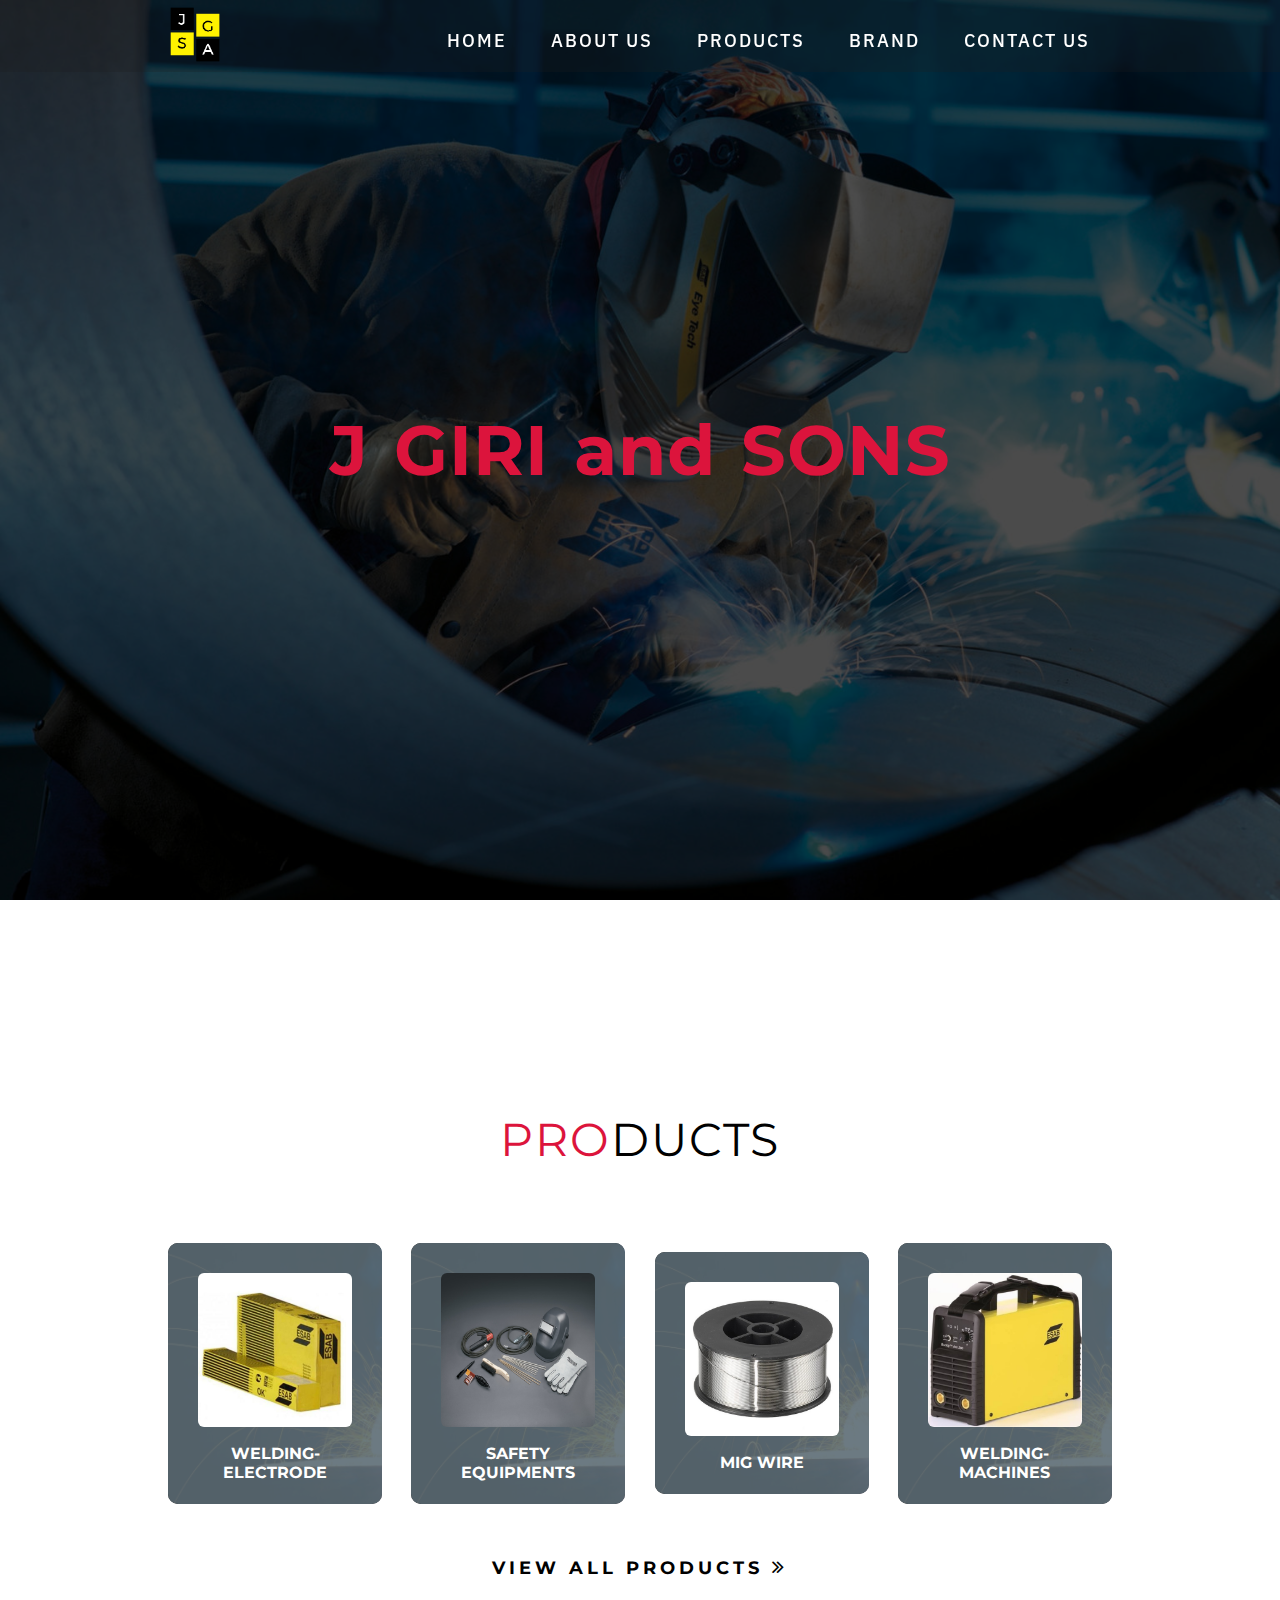
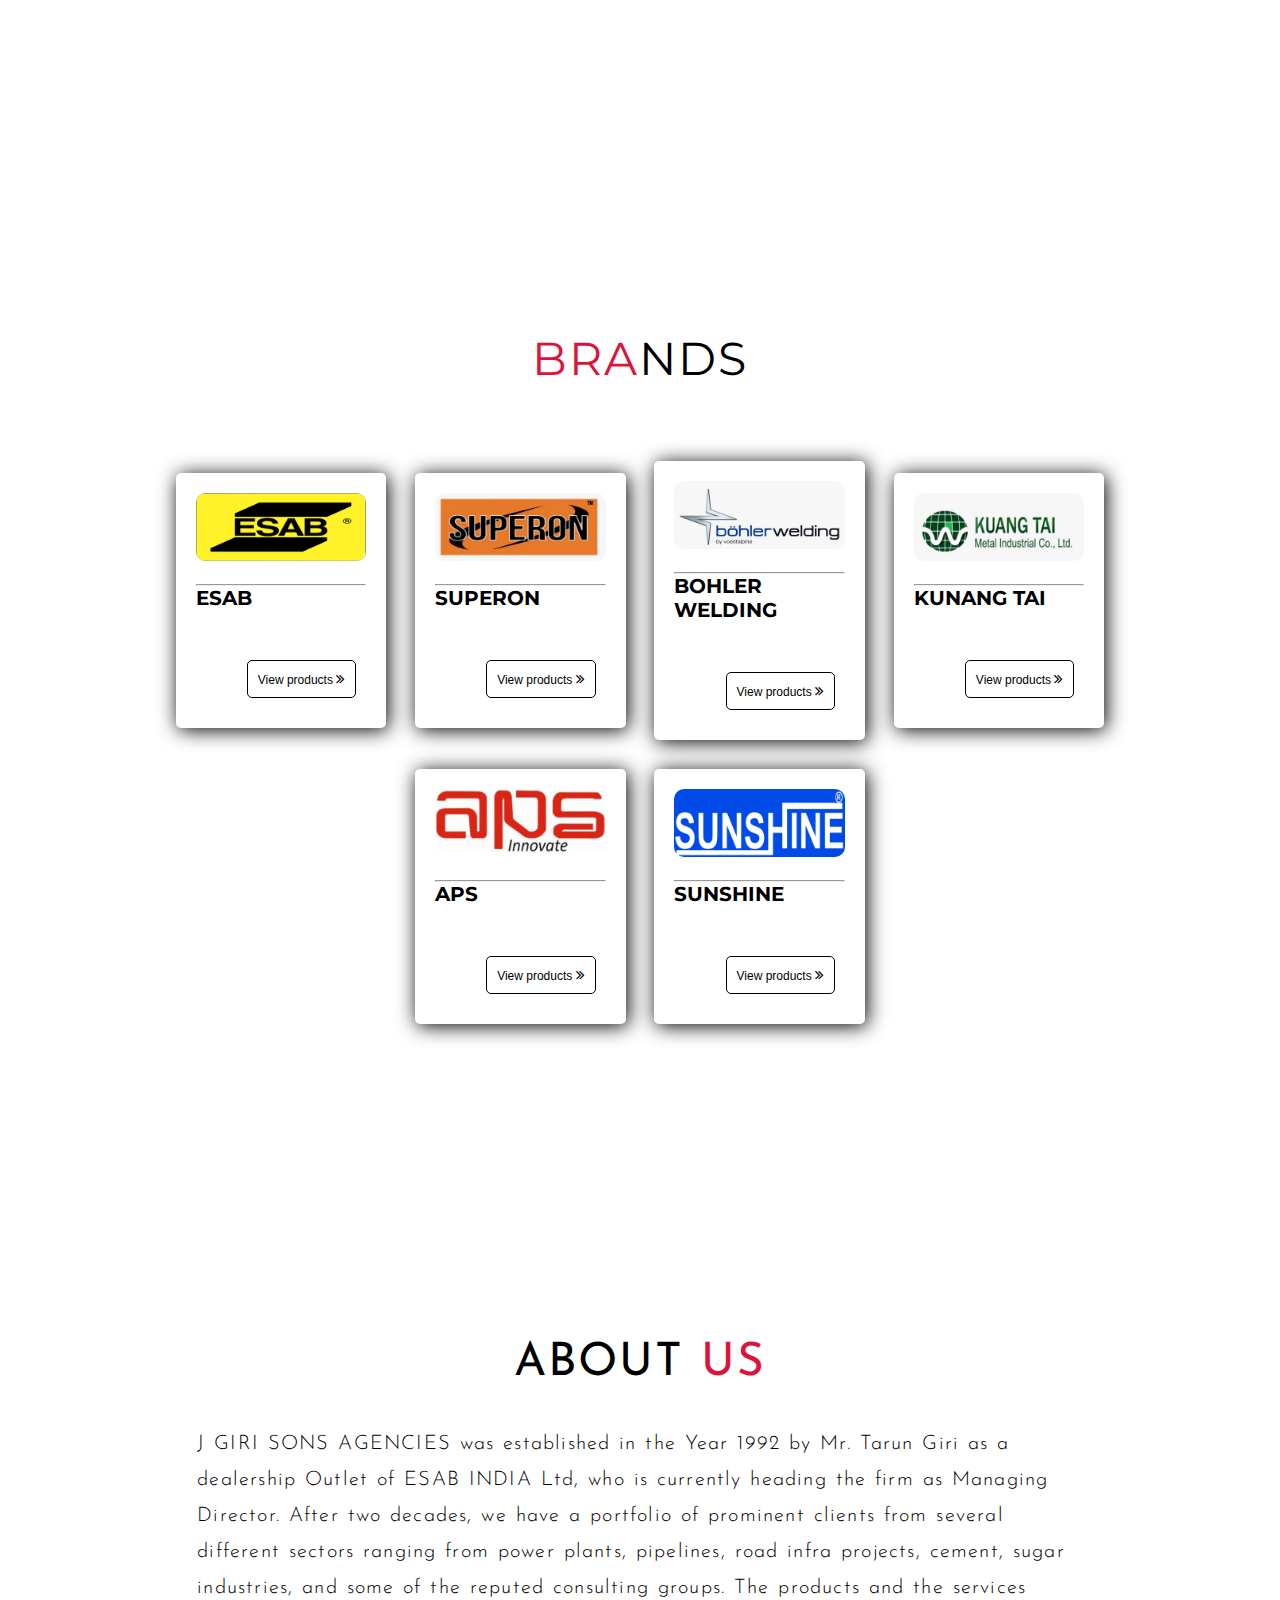
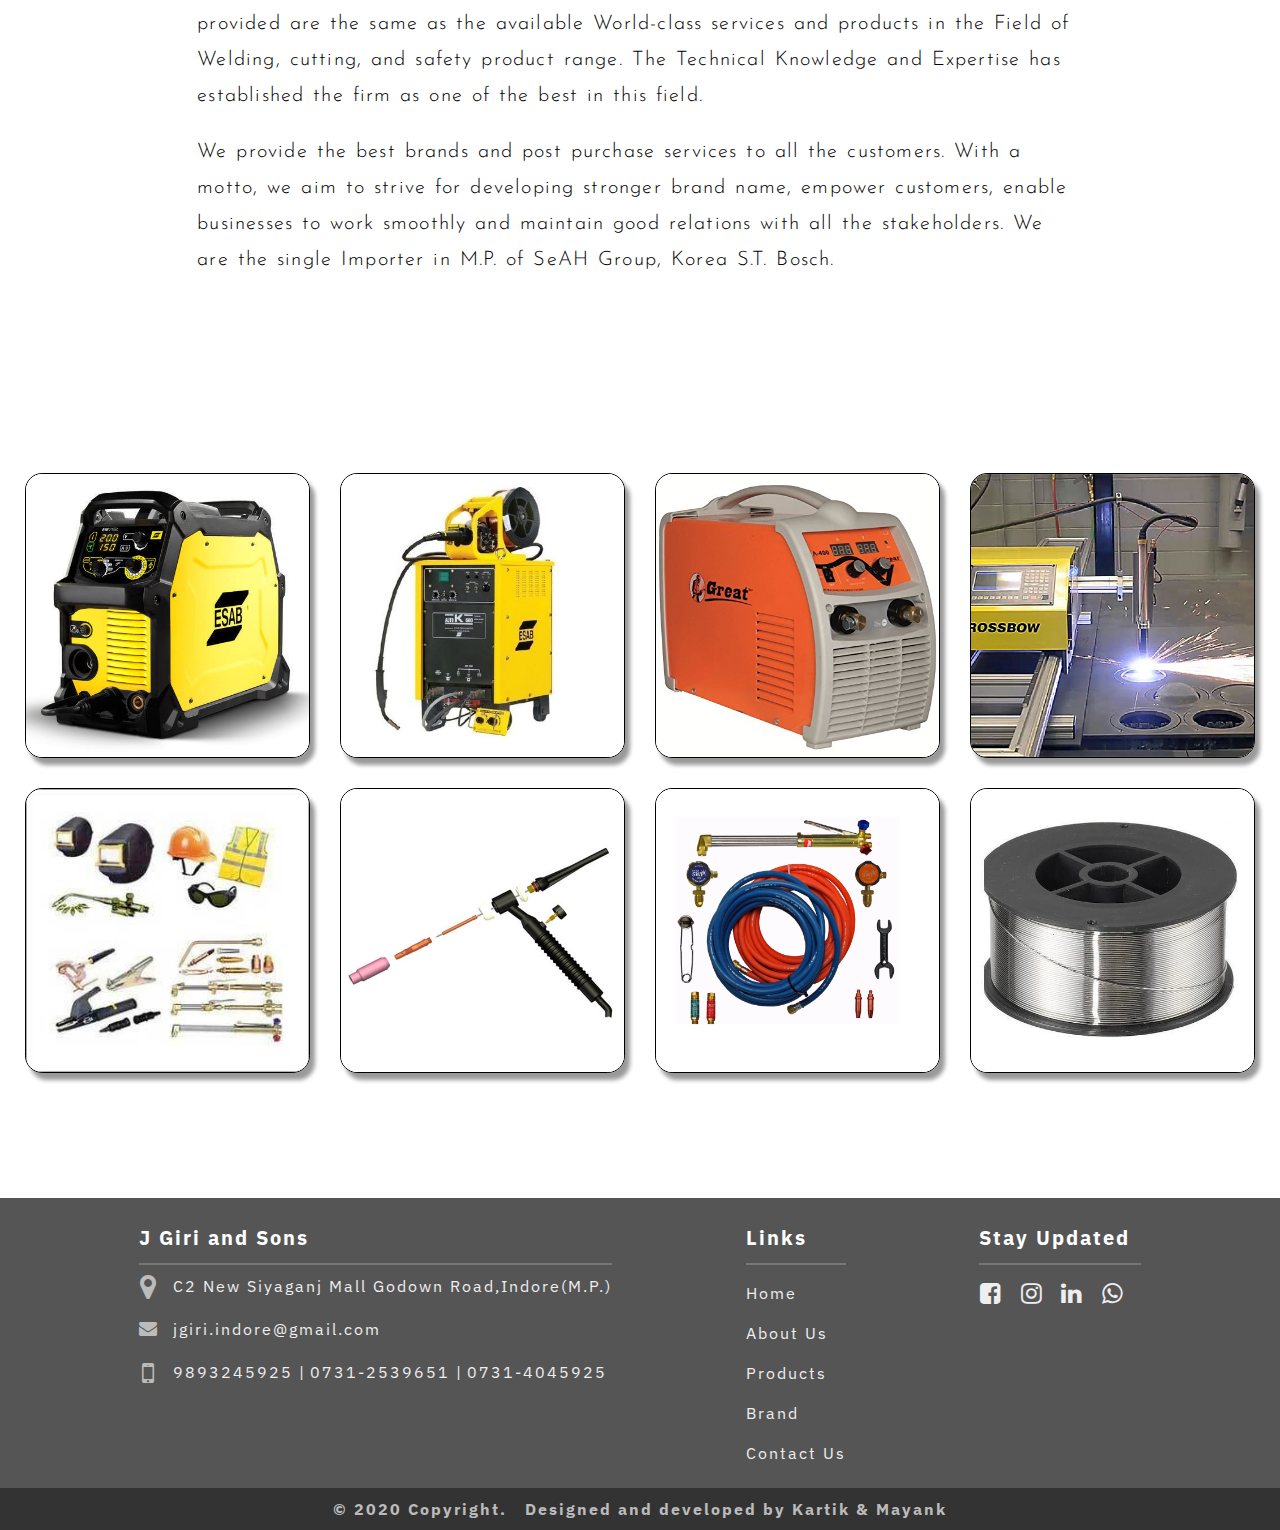
<file: index.html>
<!DOCTYPE html>
<html lang="en">

<head>
  <meta charset="UTF-8">
  <meta name="viewport" content="width=device-width, initial-scale=1.0">
  <!-- <link rel="stylesheet" href="image grid.css"> -->
  <link rel="stylesheet" href="neon button.css">
  <link rel="stylesheet" href="styles.css">
  <link rel="stylesheet" href="footercss.css">

  <link rel="stylesheet" href="https://cdnjs.cloudflare.com/ajax/libs/font-awesome/4.7.0/css/font-awesome.min.css">
  <link href="https://fonts.googleapis.com/css2?family=IBM+Plex+Sans&display=swap" rel="stylesheet">
  <link href="https://fonts.googleapis.com/css2?family=Josefin+Sans&display=swap" rel="stylesheet">





  <link href='https://fonts.googleapis.com/css?family=Lato:400,300,700,900' rel='stylesheet' type='text/css'>

  <link rel='stylesheet prefetch' href='https://npmcdn.com/basscss@8.0.0/css/basscss.min.css'>



  <title>J Giri Sons Agencies</title>

  <style>
    .logo-img {
      height: 100%;
      width: 30%;
    }









    .css-typing .typing {
      border-right: .15em solid crimson;
      font-family: "Courier";
      font-size: 7rem;;
      white-space: nowrap;
      overflow: hidden;
      line-height:8rem;
    }

    .css-typing .typing:nth-child(1) {
      width: 4.3em;
      -webkit-animation: type 2s steps(40, end);
      animation: type 2s steps(30, end);
      -webkit-animation-fill-mode: forwards;
      animation-fill-mode: forwards;
      color: white;
    }

    .css-typing .typing:nth-child(2) {
      width: 4.5em;
      color: white;
      opacity: 0;
      -webkit-animation: type2 2s steps(40, end);
      animation: type2 2s steps(30, end);
      -webkit-animation-delay: 2s;
      animation-delay: 2s;
      -webkit-animation-fill-mode: forwards;
      animation-fill-mode: forwards;
    }

    .css-typing .typing:nth-child(3) {
      color: crimson;
      width: 8.3em;
      opacity: 0;
      /* font-family:  'Montserrat', sans-serif; */
      font-size: 8rem;
      -webkit-animation: type3 5s steps(20, end), blink .5s step-end infinite alternate;
      animation: type3 3s steps(20, end), blink .5s step-end infinite alternate;
      -webkit-animation-delay: 4s;
      animation-delay: 4s;
      -webkit-animation-fill-mode: forwards;
      animation-fill-mode: forwards;
    }

    @keyframes type {
      0% {
        width: 0;
      }

      99.9% {
        border-right: .15em solid crimson;
      }

      100% {
        border: none;
      }
    }

    @-webkit-keyframes type {
      0% {
        width: 0;
      }

      99.9% {
        border-right: .15em solid crimson;
      }

      100% {
        border: none;
      }
    }

    @keyframes type2 {
      0% {
        width: 0;
      }

      1% {
        opacity: 1;
      }

      99.9% {
        border-right: .15em solid crimson;
      }

      100% {
        opacity: 1;
        border: none;
      }
    }

    @-webkit-keyframes type2 {
      0% {
        width: 0;
      }

      1% {
        opacity: 1;
      }

      99.9% {
        border-right: .15em solid crimson;
      }

      100% {
        opacity: 1;
        border: none;
      }
    }

    @keyframes type3 {
      0% {
        width: 0;
      }

      1% {
        opacity: 1;
      }

      100% {
        opacity: 1;
      }
    }

    @-webkit-keyframes type3 {
      0% {
        width: 0;
      }

      1% {
        opacity: 1;
      }

      100% {
        opacity: 1;
      }
    }

    @keyframes blink {
      50% {
        border-color: transparent;
      }
    }

    @-webkit-keyframes blink {
      50% {
        border-color: tranparent;
      }
    }











  </style>



  <!-- 2nd -->
  <style>
    

    .text-ani {
      /* width: 100%; */
      position: absolute;
      top: 50%;
      /* margin-top: 23px; */
      left: 50%;
      transform: translateX(-50%) translateY(-50%);
    }

    .text-ani .abc{
      color: white;
    }

    .text-ani .text {
      font-size: 4.3em;
      letter-spacing: 1px;
      word-spacing: 4px;
      font-weight: 700;
      /* color: #7e2ea0; */
      color: crimson;
      text-align: center;
    }

    .cssanimation,
    .cssanimation span {
      animation-duration: 1s;
      animation-fill-mode: both;
    }

    .cssanimation span {
      display: inline-block
    }

    .leFlyInBottom span {
      animation-name: leFlyInBottom
    }

    @keyframes leFlyInBottom {
      0% {
        transform: translate(0px, 80px);
        opacity: 0
      }

      50% {
        transform: translate(10px, -50px);
        animation-timing-function: ease-in-out
      }
    }
  </style>
  <!-- End -->

































</head>

<body>

  <!-- Header -->
  <section class="navbar" id="header">
    <div class="header container">
      <div class="nav-bar">
        <div class="brand">
          <a href="#home">
            <img class="logo-img" src="LOGO123.png" alt="Logo">
          </a>
        </div>
        <div class="nav-list">
          <div class="hamburger">
            <div class="bar"></div>
          </div>
          <ul class="navbar-links">
            <li><a href="#home" data-after="Home">Home</a></li>
            <li><a href="#about" data-after="About_Us">About Us</a></li>
            <li><a href="#services" data-after="Products">Products</a></li>
            <li><a href="#brands" data-after="Brands">Brand</a></li>
            <li><a href="contactus.html" data-after="Contact_Us">Contact Us</a></li>
          </ul>
        </div>
      </div>
    </div>
  </section>
  <!-- End Header -->


  <!-- home Section  -->
  <!-- <section id="home">
    <div class="home container">
      <div>
        <h1>Hello, <span></span></h1>
        <h1>We are <span></span></h1>
        <h1>J GIRI & SONS <span></span></h1>

      </div>
    </div>
  </section> -->
  <!-- End home Section  -->


  
  <!-- home Section  -->

  <section id="home">
    <div class="home container">
      <div class="text-ani">
        
        <h1 class="cssanimation sequence leFlyInBottom text">J GIRI and SONS</h1>
        
      </div>

    </div>
  </section>




  <!-- End home Section  -->

  <!-- Service Section -->
  <section id="services">
    <div class="services container">
      <div class="service-top">
        <h1 class="section-title"><span>Pro</span>ducts</h1>
      </div>
      <div class="service-bottom">
        <div class="service-item">
          <div>
            <img class="abcd" src="dealers/weldingelectrode_550.jpg" /></div>
          <h2>Welding-electrode</h2>
        </div>
        <div class="service-item">
          <div><img class="abcd" src="dealers/safety.jpg" /></div>
          <h2>Safety Equipments</h2>
        </div>
        <div class="service-item">
          <div><img class="abcd" src="dealers/migwire.jpg" /></div>
          <h2>Mig wire</h2>
        </div>
        <div class="service-item">
          <div><img class="abcd" src="dealers/welding-machines.jpg" /></div>
          <h2>welding-machines</h2>
        </div>

      </div>


      <a class="moreproducts" href="Product-list.html">
        <span></span>
        <span></span>
        View all products
        <i class="fa fa-angle-double-right" style="font-size:21px">
        </i>
      </a>
    </div>
  </section>
  <!-- End Service Section -->



  <!-- brands section starts here -->

  <section id="brands">
    <div class="brands container">
      <div class="brand-top">
        <h1 class="section-title"><span>Bra</span>nds</h1>

      </div>
      <div class="brand-bottom">
        <div class="brand-item">
          <div class="icon">
            <img class="esabimg" src="dealers/esabedited.png" />
          </div>
          <hr>
          <h2>ESAB</h2>
          <div class="descripn">
            <a href="ESAB-product.html">
              <button class="readmorebrand">
                View products
                <i class="fa fa-angle-double-right" style="font-size:15px">
                </i>
              </button>
            </a>
          </div>
        </div>
        <div class="brand-item">
          <div class="icon"><img src="dealers/superon.jpeg" /></div>
          <hr>
          <h2>SUPERON</h2>
          <div class="descripn">
            <a href="superon.html">
              <button class="readmorebrand">
                View products
                <i class="fa fa-angle-double-right" style="font-size:15px">
                </i>
              </button>
            </a>
          </div>
        </div>
        <div class="brand-item">
          <div class="icon"><img src="dealers/bohler.jpeg" /></div>
          <hr>
          <h2>BOHLER WELDING</h2>
          <div class="descripn">
            <a href="https://www.voestalpine.com/welding/">
              <button class="readmorebrand">
                View products
                <i class="fa fa-angle-double-right" style="font-size:15px">
                </i>
              </button>
            </a>
          </div>
        </div>
        <div class="brand-item">
          <div class="icon"><img src="dealers/kuang.jpeg" /></div>
          <hr>
          <h2>KUNANG TAI</h2>
          <div class="descripn">
            <a href="http://www.kuangtai.com/">
              <button class="readmorebrand">
                View products
                <i class="fa fa-angle-double-right" style="font-size:15px">
                </i>
              </button>
            </a>
          </div>
        </div>
        <div class="brand-item">
          <div class="icon"><img src="dealers/APSinn.png" /></div>
          <hr>
          <h2>APS</h2>
          <div class="descripn">
            <a href="https://www.apsl.in/services">
              <button class="readmorebrand">
                View products
                <i class="fa fa-angle-double-right" style="font-size:15px">
                </i>
              </button>
            </a>
          </div>
        </div>
        <div class="brand-item">
          <div class="icon"><img src="dealers/sunshineedited.png" /></div>
          <hr>
          <h2>SUNSHINE</h2>
          <div class="descripn">
            <a href="Sunshine.html">
              <button class="readmorebrand">
                View products
                <i class="fa fa-angle-double-right" style="font-size:15px">
                </i>
              </button>
            </a>
          </div>
        </div>
      </div>
    </div>
  </section>

  <!-- brands section ends here -->



  <!-- About Section -->
  <section id="about">
    <div class="about container">
      <div class="about-class">
        <h1 class="section-title">About <span>Us</span></h1>
        <br>
        <br>
        <p>
          J GIRI SONS AGENCIES was established in the Year 1992 by Mr. Tarun Giri as a dealership Outlet of ESAB INDIA
          Ltd, who is currently heading the firm as Managing Director. After two decades, we have a portfolio of
          prominent clients from several different sectors ranging from power plants, pipelines, road infra projects,
          cement, sugar industries, and some of the reputed consulting groups. The products and the services provided
          are the same as the available World-class services and products in the Field of Welding, cutting, and safety
          product range. The Technical Knowledge and Expertise has established the firm as one of the best in this
          field.
        </p>
        <p>
          We provide the best brands and post purchase services to all the customers. With a motto, we aim to strive for
          developing stronger brand name, empower customers, enable businesses to work smoothly and maintain good
          relations with all the stakeholders. We are the single Importer in M.P. of SeAH Group, Korea S.T. Bosch.
        </p>
      </div>
    </div>
  </section>
  <!-- End About Section -->

































  <!-- 3rd gallery view -->

  <div class="third-container">

    <!-- <h1 class="heading">Image Gallery with CSS Grid <span>& Flexbox Fallback</span></h1> -->

    <div class="third-gallery">

      <div class="gallery-item">
        <img class="gallery-image" src="productimages/ESAB WELDING MACHINE.jpg">
      </div>

      <div class="gallery-item">
        <img class="gallery-image" src="gallery/2.jpg"></div>

      <div class="gallery-item">
        <img class="gallery-image" src="gallery/3.jpg">
      </div>

      <div class="gallery-item">
        <img class="gallery-image" src="gallery/4.jpg">
      </div>

      <div class="gallery-item">
        <img class="gallery-image" src="gallery/5.jpg">
      </div>

      <div class="gallery-item">
        <img class="gallery-image" src="productimages/ARGONTORCH.jpg">
      </div>
      <div class="gallery-item">
        <img class="gallery-image" src="productimages/welding-accessories.png">
      </div>
      <div class="gallery-item">
        <img class="gallery-image" src="productimages/migwire.jpg">
      </div>
      
      </div>



    </div>

  </div>

  <!-- End 3rd galley view -->















  <!-- End Gallery -->









  <!-- Footer main -->
  <footer>
    <!-- Footer main -->
    <section class="ft-main">
      <div class="ft-main-item">
        <h2 class="ft-title">J Giri and Sons</h2>
        <ul class="address1">
          <li><i class="fa fa-map-marker"></i><a href="https://goo.gl/maps/XdPPNQyQrrnXCnZ27">C2 New Siyaganj Mall
              Godown Road,Indore(M.P.)</a> </li>
          <li><i class="fa fa-envelope"></i><a href="mailto:jgiri.indore@gmail.com">jgiri.indore@gmail.com</a></li>
          <li><i class="fa fa-mobile" aria-hidden="true"></i> <a href="tel:+91 9893245925">9893245925 |</a> <a
              href="tel:+91 0731-2539651">0731-2539651 |</a> <a href="tel:+91 0731-4045925">0731-4045925</a></li>
        </ul>
      </div>
      <div class="ft-main-item">
        <h2 class="ft-title">Links</h2>
        <ul>
          <li><a href="index.html#home" data-after="Home">Home</a></li>
          <li><a href="index.html#about" data-after="About Us">About Us</a></li>
          <li><a href="index.html#services" data-after="Products">Products</a></li>
          <li><a href="index.html#brands" data-after="Brands">Brand</a></li>
          <li><a href="contactus.html">Contact Us</a></li>
        </ul>
      </div>
      <div class="ft-main-item">
        <h2 class="ft-title">Stay Updated</h2>

        <div class="ft-social">
          <ul class="ft-social-list">
            <li><a class="facebook" href="https://www.facebook.com/jgiri.sonsagencies.3"><i class="fa fa-facebook-square"
                  style="font-size:24px;"></i></a></li>
            <li><a class="insta" href="https://www.instagram.com/jgiri.indore/"><i class="fa fa-instagram"
                  style="font-size:24px;"></i></a></li>
            <li><a class="linkedin" href="https://www.linkedin.com/in/j-giri-sons-agencies-63381b1b4/"><i class="fa fa-linkedin"
                  style="font-size:24px;"></i></a></li>
            <li><a class="whatsapp" href="https://wa.me/919893245925"><i class="fa fa-whatsapp" style="font-size:24px;"></i></a></li>
          </ul>
        </div>
      </div>
    </section>



    <!-- Footer legal -->
    <section class="ft-legal">
      <!-- <ul class="ft-legal-list">
        <li><a href="#">Terms &amp; Conditions</a></li>
        <li><a href="#">Privacy Policy</a></li>
        <li>&copy; 2020 Copyright</li>
      </ul> -->
      <h2 style="text-align: center;"> &copy; 2020 Copyright. &nbsp; Designed and developed by Kartik & Mayank</h2>
    </section>
  </footer>
  <!-- End Footer -->






  <script src="app.js"></script>

  

  <!-- 2nd text -->
  <script>

    window.onload = function () {
      animateSequence();
      animateRandom();
    };

    function animateSequence() {
      var a = document.getElementsByClassName('sequence');
      for (var i = 0; i < a.length; i++) {
        var $this = a[i];
        var letter = $this.innerHTML;
        letter = letter.trim();
        var str = '';
        var delay = 100;
        for (l = 0; l < letter.length; l++) {
          if (letter[l] != ' ') {
            str += '<span style="animation-delay:' + delay + 'ms; -moz-animation-delay:' + delay + 'ms; -webkit-animation-delay:' + delay + 'ms; ">' + letter[l] + '</span>';
            delay += 150;
          } else
            str += letter[l];
        }
        $this.innerHTML = str;
      }
    }

    function animateRandom() {
      var a = document.getElementsByClassName('random');
      for (var i = 0; i < a.length; i++) {
        var $this = a[i];
        var letter = $this.innerHTML;
        letter = letter.trim();
        var delay = 70;
        var delayArray = new Array;
        var randLetter = new Array;
        for (j = 0; j < letter.length; j++) {
          while (1) {
            var random = getRandomInt(0, (letter.length - 1));
            if (delayArray.indexOf(random) == -1)
              break;
          }
          delayArray[j] = random;
        }
        for (l = 0; l < delayArray.length; l++) {
          var str = '';
          var index = delayArray[l];
          if (letter[index] != ' ') {
            str = '<span style="animation-delay:' + delay + 'ms; -moz-animation-delay:' + delay + 'ms; -webkit-animation-delay:' + delay + 'ms; ">' + letter[index] + '</span>';
            randLetter[index] = str;
          } else
            randLetter[index] = letter[index];
          delay += 80;
        }
        randLetter = randLetter.join("");
        $this.innerHTML = randLetter;
      }
    }

    function getRandomInt(min, max) {
      return Math.floor(Math.random() * (max - min + 1)) + min;
    }
  </script>
  <!-- End -->


  

</body>

</html>
</file>
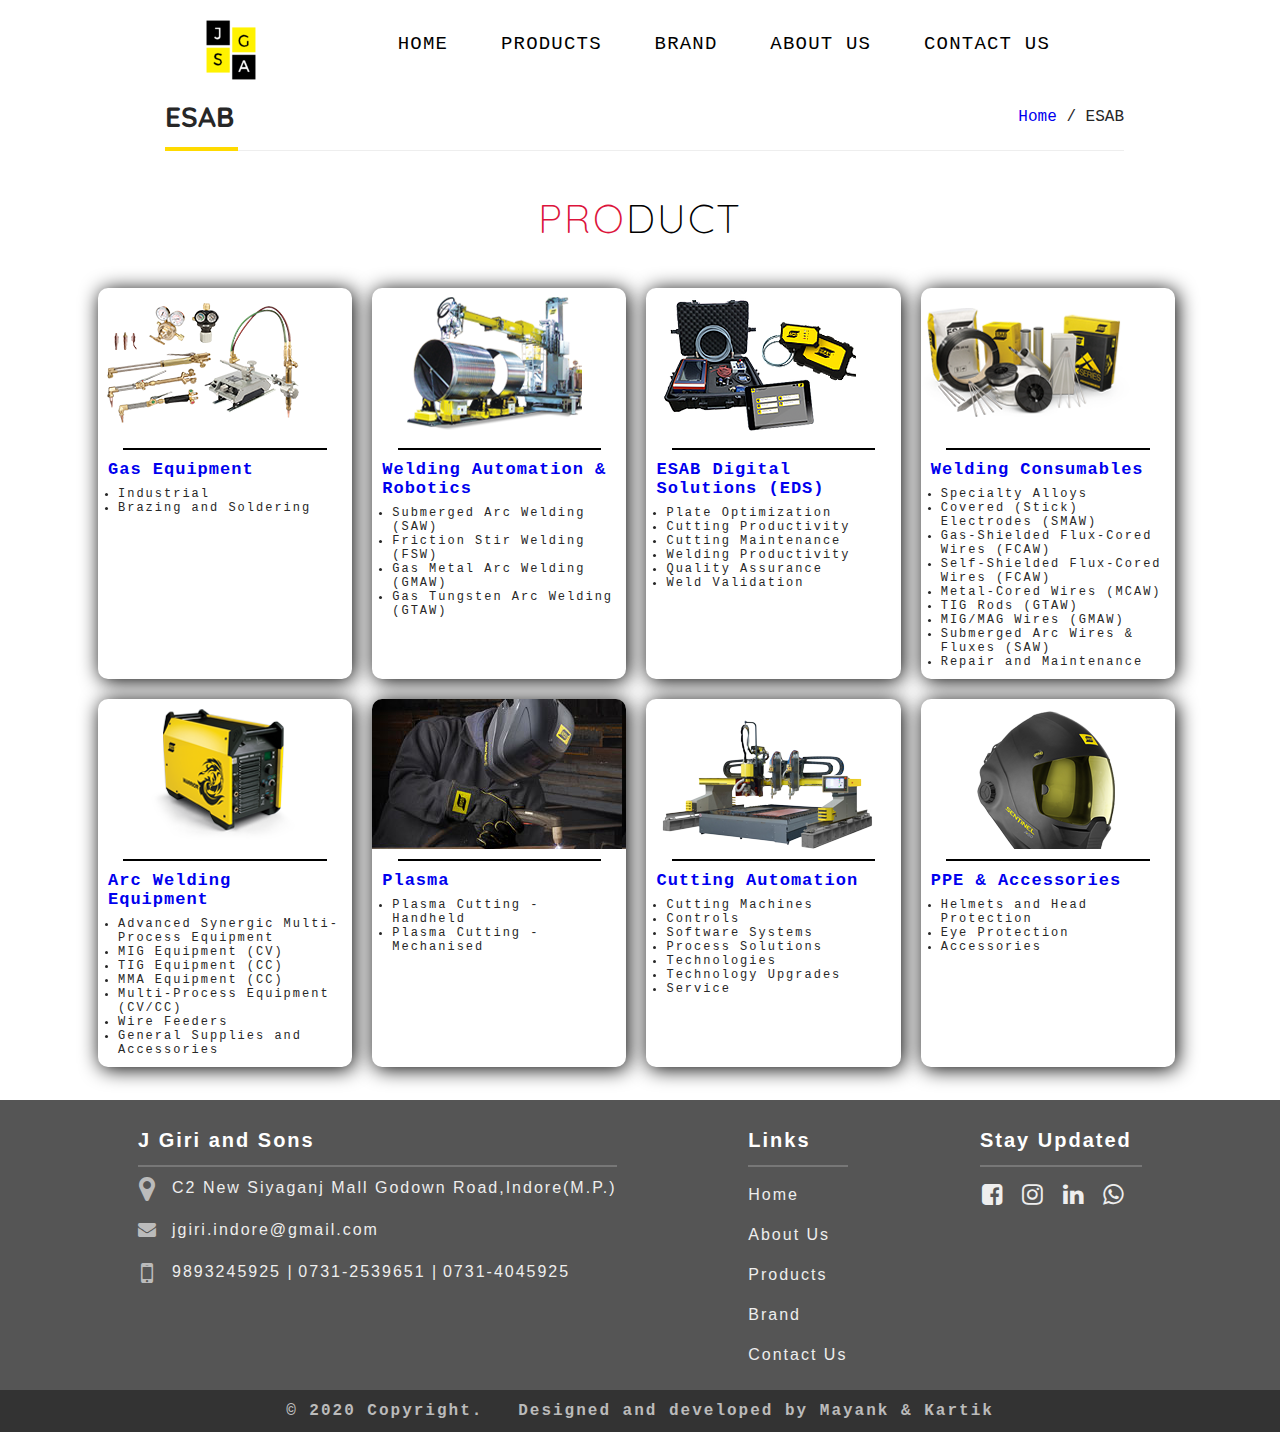
<file: ESAB-product.html>
<!DOCTYPE html>
<html lang="en">

<head>
  <meta charset="UTF-8">
  <meta name="viewport" content="width=device-width, initial-scale=1.0">
  <title>ESAB-Product</title>
  
  <!--Copyright 2020,Mayank Laxkar And Kartik Budhraja, All rights reserved.-->
  
  
  <link rel="stylesheet" href="esab-product.css">

  <link rel="stylesheet" href="header.css">
  <link rel="stylesheet" href="footercss.css">
  <!-- Material Icons -->
  <link rel="stylesheet" href="https://fonts.googleapis.com/icon?family=Material+Icons" />

  <!-- google fonts -->
  <link href="https://fonts.googleapis.com/css?family=Great+Vibes&display=swap" rel="stylesheet" />

  <link href="https://fonts.googleapis.com/css?family=Lato:100,300,400,700,900&display=swap" rel="stylesheet" />

  <link rel="stylesheet" href="https://cdnjs.cloudflare.com/ajax/libs/font-awesome/4.7.0/css/font-awesome.min.css">
  <style>
    * {
      margin: 0;
      padding: 0;
    }

    #intro.option1 {
      margin-bottom: 25px;
      margin-left: 100px;
      margin-right: 91px;
      margin-top: 23px;
    }

    #intro.option1 #intro-core {
      position: relative;
      width: 100%;
      display: table;
      padding-bottom: 20px;
    }

    #intro.option1 .page-title {
      line-height: 1;
      text-transform: uppercase;
      margin: 0px;
      display: table-cell;
      text-align: left;
    }

    #intro.option1 #intro-core:before {
      content: '';
      position: absolute;
      bottom: 0px;
      width: 100%;
      border-bottom: 1px solid #EEE;
    }

    h1 {
      font-size: 28px;

      font-family: 'Quicksand', serif;
    }

    span {
      border: 0;
      font-family: inherit;
      font-size: 100%;
      font-style: inherit;
      font-weight: inherit;
      margin: 0;
      outline: 0;
      padding: 0;
      vertical-align: baseline;
    }

    #breadcrumbs {
      font-size: 16px;
      display: table-cell;
      text-align: right;
      vertical-align: middle;

      font-family: 'Quicksand', serif;
    }

    #intro.option1 #intro-core:after {
      content: '';
      position: absolute;
      left: 0;
      bottom: 0px;
      width: 73px;
      border-bottom: 4px solid #ffda00;
    }

    #intro-core:after {
      clear: both;
      display: table;
    }

    #intro.option1 #intro-core {
      position: relative;
      width: 100%;
      display: table;
      padding-bottom: 20px;
    }

    .section-title {
      font-size: 4rem;
      font-weight: 300;
      color: black;
      /* margin-bottom: 10px; */
      margin-bottom: 35px;
      margin-top: 42px;
      text-transform: uppercase;
      letter-spacing: .2rem;
      text-align: center;
    }

    span {
      border: 0;
      font-family: inherit;
      font-size: 100%;
      font-style: inherit;
      font-weight: inherit;
      margin: 0;
      outline: 0;
      padding: 0;
      vertical-align: baseline;
    }

    .section-title span {
      color: crimson;
    }

    h1 {
      display: block;
      margin-inline-start: 0px;
      margin-inline-end: 0px;
      font-weight: bold;
    }
  </style>
</head>

<body>

  <div class="container">
    <nav>
      <input type="checkbox" id="nav" class="hidden">
      <label for="nav" class="nav-btn">
        <i></i>
        <i></i>
      </label>
      <div class="logo">
        <a href="index.html#home"><img class="logo-img" src="LOGO123_50x60.png" alt="Logo"></a>
      </div>
      <div class="nav-wrapper">
        <ul>
          <li><a href="index.html#home" data-after="Home">Home</a></li>
          <li><a href="index.html#services" data-after="Products">Products</a></li>
          <li><a href="index.html#brands" data-after="Brands">Brand</a></li>
          <li><a href="index.html#about" data-after="About_Us">About Us</a></li>
          <li><a href="contactus.html" data-after="Contact_Us">Contact Us</a></li>
        </ul>
      </div>
    </nav>
  </div>



  <!-- /* navbar end here */ -->

  <div class="maindiv">
    <div class="main">
      <div id="intro" class="option1">
        <div id="intro-core">
          <h1 class="page-title"><span>ESAB</span></h1>
          <div id="breadcrumbs">
            <div id="breadcrumbs-core">
              <a href="index.html">Home</a>
              <span class="delimiter"> / </span>ESAB
            </div>
          </div>
        </div>
      </div>
      <h1 class="section-title"><span>Pro</span>duct</h1>
      <ul class="cards">
        <li class="cards_item">
          <div class="card">
            <div class="card_image1">
            </div>
            <hr>
            <div class="card_content">
              <h2 class="card_title"><a href="https://www.esabindia.com/in/en/products/gas-equipment/index.cfm"> Gas
                  Equipment</a></h2>
              <ul>
                <li>Industrial</li>
                <li>Brazing and Soldering</li>
              </ul>
            </div>
          </div>
        </li>
        <li class="cards_item">
          <div class="card">
            <div class="card_image2">
            </div>
            <hr>
            <div class="card_content">
              <h2 class="card_title"><a href="https://www.esabindia.com/in/en/automation/index.cfm"> Welding Automation
                  & Robotics</a></h2>
              <ul>
                <li>Submerged Arc Welding (SAW)</li>
                <li>Friction Stir Welding (FSW)</li>
                <li>Gas Metal Arc Welding (GMAW)</li>
                <li>Gas Tungsten Arc Welding (GTAW)</li>
              </ul>
            </div>
          </div>
        </li>
        <li class="cards_item">
          <div class="card">
            <div class="card_image3">
            </div>
            <hr>
            <div class="card_content">
              <h2 class="card_title"><a href="https://www.esabindia.com/in/en/digital-solutions/index.cfm"> ESAB Digital
                  Solutions (EDS)</a></h2>
              <ul>
                <li>Plate Optimization</li>
                <li>Cutting Productivity</li>
                <li>Cutting Maintenance</li>
                <li>Welding Productivity</li>
                <li>Quality Assurance</li>
                <li>Weld Validation</li>
              </ul>
            </div>
          </div>
        </li>
        <li class="cards_item">
          <div class="card">
            <div class="card_image4">
            </div>
            <hr>
            <div class="card_content">
              <h2 class="card_title"><a href="https://www.esabindia.com/in/en/filler-metals/index.cfm"> Welding
                  Consumables</a></h2>
              <ul>
                <li>Specialty Alloys</li>
                <li>Covered (Stick) Electrodes (SMAW)</li>
                <li>Gas-Shielded Flux-Cored Wires (FCAW)</li>
                <li>Self-Shielded Flux-Cored Wires (FCAW)</li>
                <li>Metal-Cored Wires (MCAW)</li>
                <li>TIG Rods (GTAW)</li>
                <li>MIG/MAG Wires (GMAW)</li>
                <li>Submerged Arc Wires & Fluxes (SAW)</li>
                <li>Repair and Maintenance</li>
              </ul>
            </div>
          </div>
        </li>
        <li class="cards_item">
          <div class="card">
            <div class="card_image5">
            </div>
            <hr>
            <div class="card_content">
              <h2 class="card_title"><a href="https://www.esabindia.com/in/en/arcequipment/index.cfm"> Arc Welding
                  Equipment</a></h2>
              <ul>
                <li>Advanced Synergic Multi-Process Equipment</li>
                <li>MIG Equipment (CV)</li>
                <li>TIG Equipment (CC)</li>
                <li>MMA Equipment (CC)</li>
                <li>Multi-Process Equipment (CV/CC)</li>
                <li>Wire Feeders</li>
                <li>General Supplies and Accessories</li>
              </ul>
            </div>
          </div>
        </li>
        <li class="cards_item">
          <div class="card">
            <div class="card_image6">
            </div>
            <hr>
            <div class="card_content">
              <h2 class="card_title"><a href="https://www.esabindia.com/in/en/products/plasma/index.cfm"> Plasma</a>
              </h2>
              <ul>
                <li>Plasma Cutting - Handheld</li>
                <li>Plasma Cutting - Mechanised</li>
              </ul>
            </div>
          </div>
        </li>
        <li class="cards_item">
          <div class="card">
            <div class="card_image7">
            </div>
            <hr>
            <div class="card_content">
              <h2 class="card_title"><a href="https://www.esabindia.com/in/en/mechanized/index.cfm"> Cutting
                  Automation</a></h2>
              <ul>
                <li>Cutting Machines</li>
                <li>Controls</li>
                <li>Software Systems</li>
                <li>Process Solutions</li>
                <li>Technologies</li>
                <li>Technology Upgrades</li>
                <li>Service</li>
              </ul>
            </div>
          </div>
        </li>
        <li class="cards_item">
          <div class="card">
            <div class="card_image8">
            </div>
            <hr>
            <div class="card_content">
              <h2 class="card_title"><a href="https://www.esabindia.com/in/en/products/ppe-accessories/index.cfm">PPE &
                  Accessories</a></h2>
              <ul>
                <li>Helmets and Head Protection</li>
                <li>Eye Protection</li>
                <li>Accessories</li>
              </ul>
            </div>
          </div>
        </li>
      </ul>
    </div>
  </div>



  <!-- Footer main -->
  <footer>
    <!-- Footer main -->
    <section class="ft-main">
      <div class="ft-main-item">
        <h2 class="ft-title">J Giri and Sons</h2>

        <ul class="address1">
          <li><i class="fa fa-map-marker"></i><a href="https://goo.gl/maps/XdPPNQyQrrnXCnZ27">C2 New Siyaganj Mall
              Godown Road,Indore(M.P.)</a> </li>
          <li><i class="fa fa-envelope"></i><a href="mailto:jgiri.indore@gmail.com">jgiri.indore@gmail.com</a></li>
          <li><i class="fa fa-mobile" aria-hidden="true"></i> <a href="tel:+91 9893245925">9893245925 |</a> <a
              href="tel:+91 0731-2539651">0731-2539651 |</a> <a href="tel:+91 0731-4045925">0731-4045925</a></li>
        </ul>
      </div>
      <div class="ft-main-item">
        <h2 class="ft-title">Links</h2>
        <ul>
          <li><a href="index.html#home" data-after="Home">Home</a></li>
          <li><a href="index.html#about" data-after="About Us">About Us</a></li>
          <li><a href="index.html#services" data-after="Products">Products</a></li>
          <li><a href="index.html#brands" data-after="Brands">Brand</a></li>
          <li><a href="contactus.html">Contact Us</a></li>
        </ul>
      </div>

      <div class="ft-main-item">
        <h2 class="ft-title">Stay Updated</h2>

        <div class="ft-social">
          <ul class="ft-social-list">
            <li><a class="facebook" href="https://www.facebook.com/jgiri.sonsagencies.3"><i class="fa fa-facebook-square"
                  style="font-size:24px;"></i></a></li>
            <li><a class="insta" href="https://www.instagram.com/jgiri.indore/"><i class="fa fa-instagram"
                  style="font-size:24px;"></i></a></li>
            <li><a class="linkedin" href="https://www.linkedin.com/in/j-giri-sons-agencies-63381b1b4/"><i class="fa fa-linkedin"
                  style="font-size:24px;"></i></a></li>
            <li><a class="whatsapp" href="https://wa.me/919893245925"><i class="fa fa-whatsapp" style="font-size:24px;"></i></a></li>
          </ul>
        </div>
      </div>
    </section>



    <!-- Footer legal -->
    <section class="ft-legal">
      <h2 style="text-align: center;"> &copy; 2020 Copyright.  &nbsp; Designed and developed by Mayank & Kartik</h2>
    </section>
  </footer>
  <!-- End Footer -->
</body>

</html>
</file>
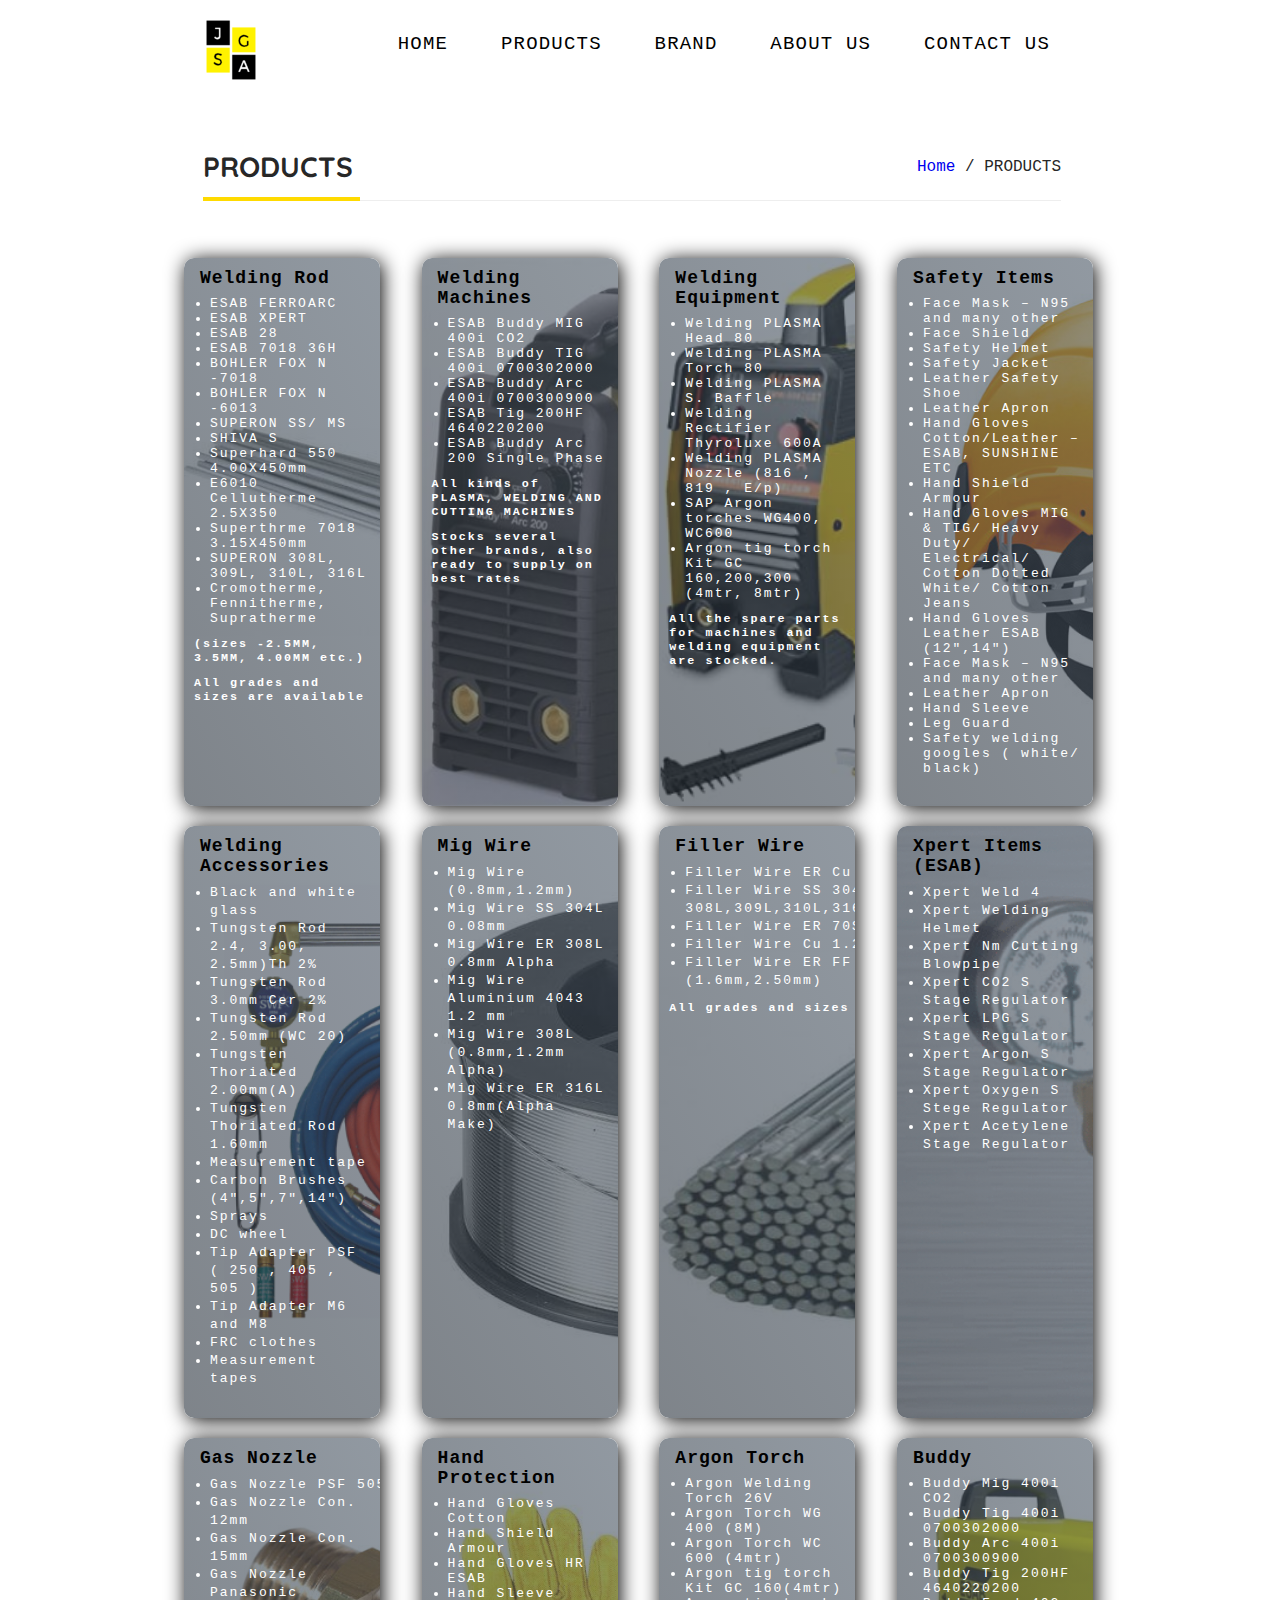
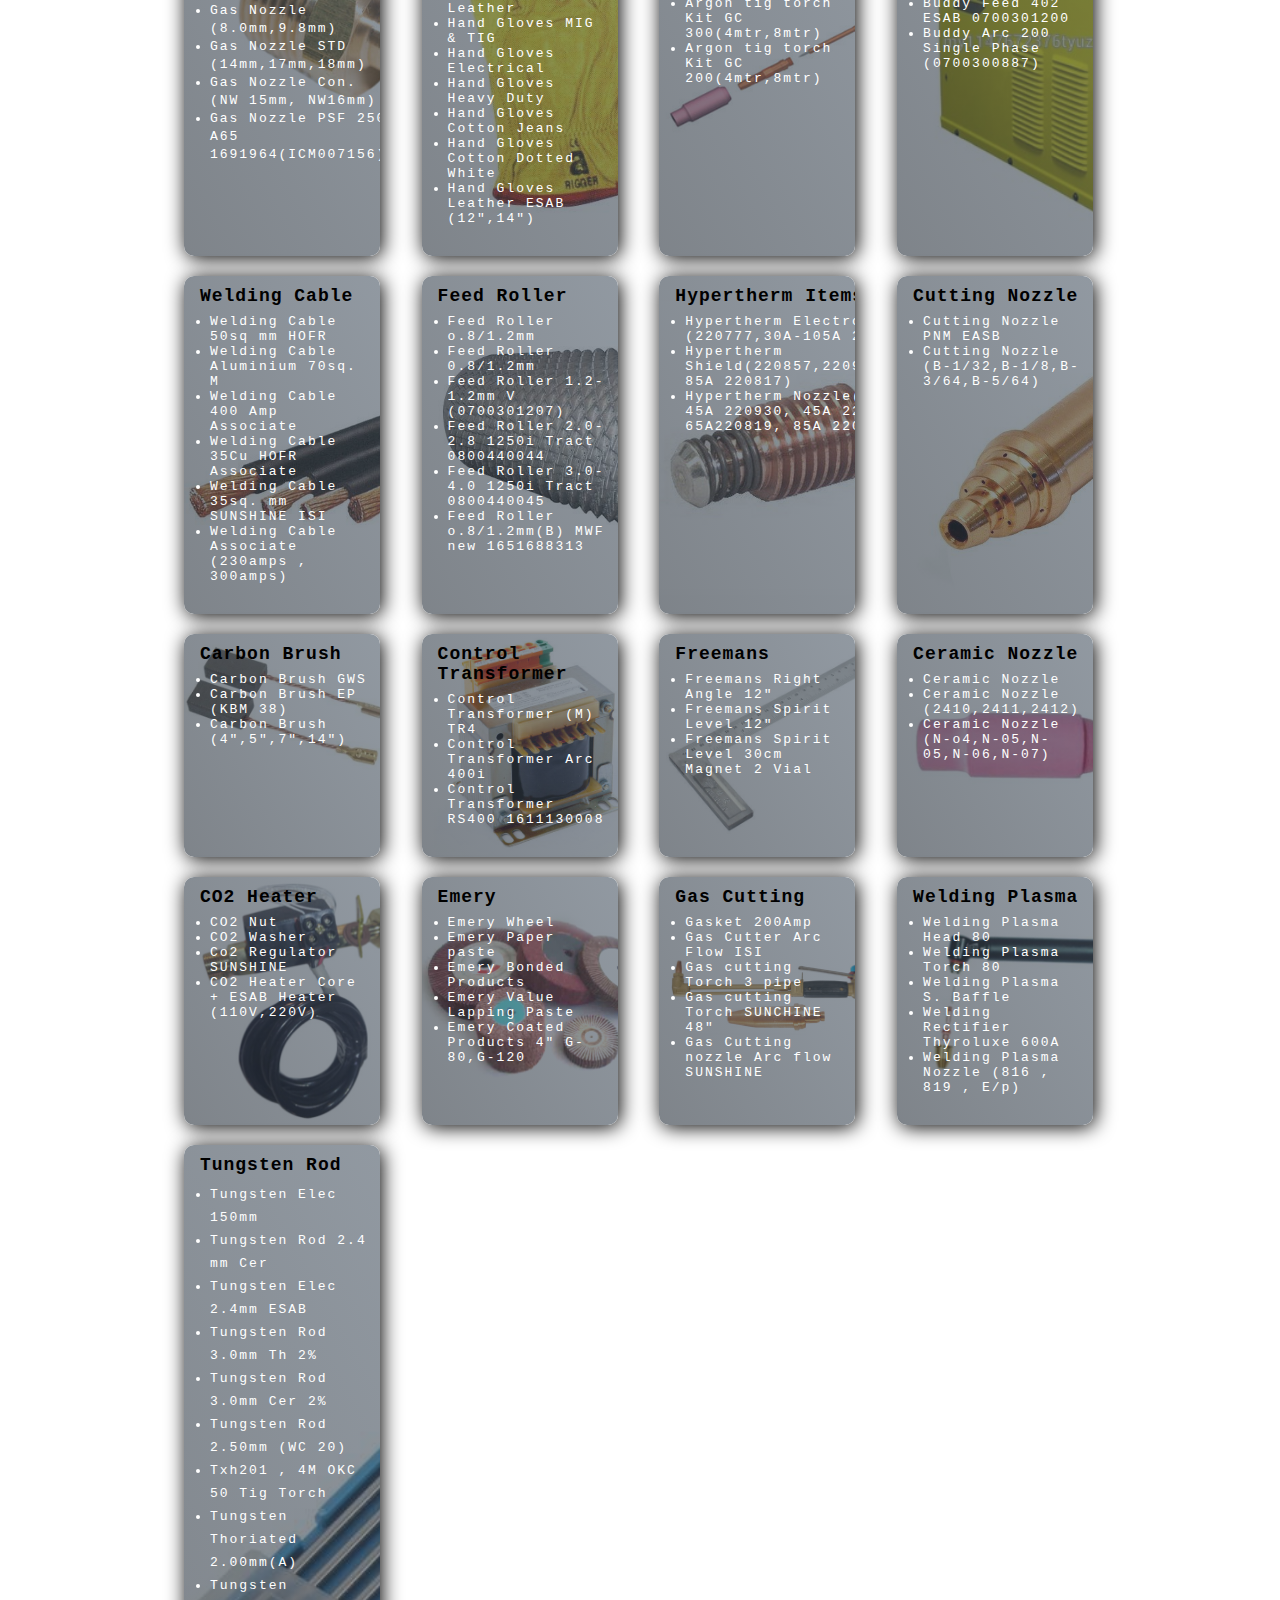
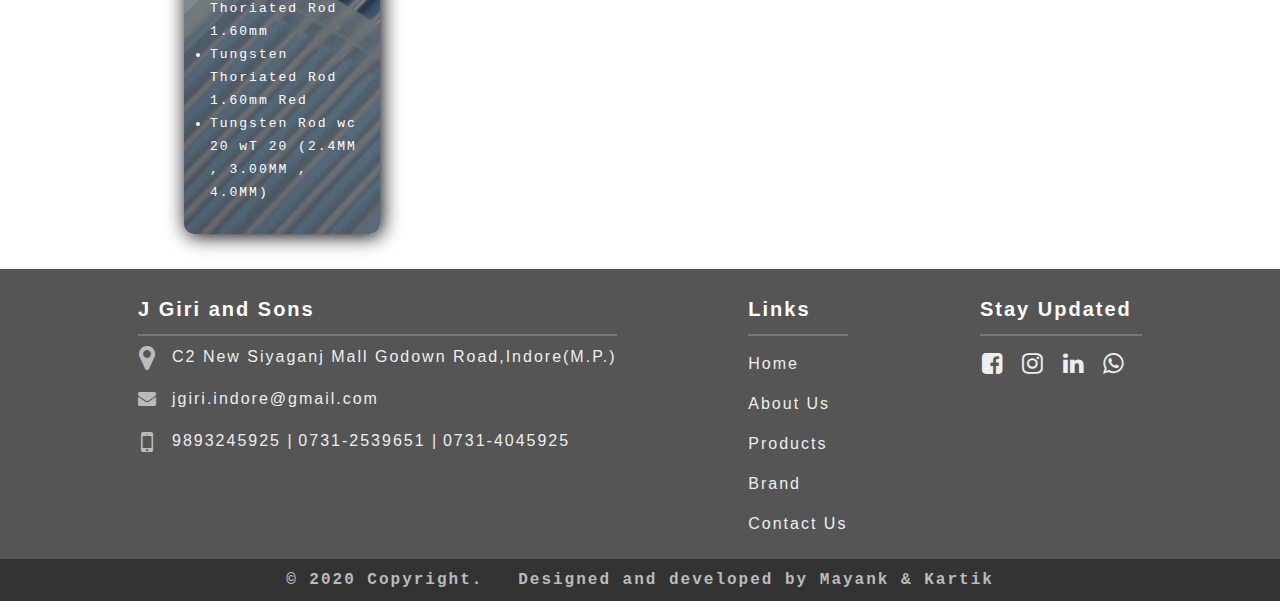
<file: Product-list.html>
<!DOCTYPE html>
<html lang="en">

<head>
    <meta charset="UTF-8">
    <meta name="viewport" content="width=device-width, initial-scale=1.0">
    <title>Products</title>
    
    <!--Copyright 2020,Mayank Laxkar And Kartik Budhraja, All rights reserved.-->
    
    <link rel="stylesheet" href="product-list.css">

    <link rel="stylesheet" href="header.css">
    <link rel="stylesheet" href="footercss.css">
    <!-- Material Icons -->
    <link rel="stylesheet" href="https://fonts.googleapis.com/icon?family=Material+Icons" />

    <!-- google fonts -->
    <link href="https://fonts.googleapis.com/css?family=Great+Vibes&display=swap" rel="stylesheet" />

    <link href="https://fonts.googleapis.com/css?family=Lato:100,300,400,700,900&display=swap" rel="stylesheet" />

    <link rel="stylesheet" href="https://cdnjs.cloudflare.com/ajax/libs/font-awesome/4.7.0/css/font-awesome.min.css">

    <style>
        * {
            margin: 0;
            padding: 0;
        }

        #intro.option1 {
            margin-bottom: 25px;
            margin-left: 75px;
            margin-right: 91px;
            margin-top: 23px;
        }

        #intro.option1 #intro-core {
            position: relative;
            width: 100%;
            display: table;
            padding-bottom: 20px;
        }

        #intro.option1 .page-title {
            line-height: 1;
            text-transform: uppercase;
            margin: 0px;
            display: table-cell;
            text-align: left;
        }

        #intro.option1 #intro-core:before {
            content: '';
            position: absolute;
            bottom: 0px;
            width: 100%;
            border-bottom: 1px solid #EEE;
        }

        h1 {
            font-size: 28px;

            font-family: 'Quicksand', serif;
        }

        span {
            border: 0;
            font-family: inherit;
            font-size: 100%;
            font-style: inherit;
            font-weight: inherit;
            margin: 0;
            outline: 0;
            padding: 0;
            vertical-align: baseline;
        }

        #breadcrumbs {
            font-size: 16px;
            display: table-cell;
            text-align: right;
            vertical-align: middle;

            font-family: 'Quicksand', serif;
        }

        #intro.option1 #intro-core:after {
            content: '';
            position: absolute;
            left: 0;
            bottom: 0px;
            width: 157px;
            border-bottom: 4px solid #ffda00;
        }

        #intro-core:after {
            clear: both;
            display: table;
        }

        #intro.option1 #intro-core {
            position: relative;
            width: 100%;
            display: table;
            padding-bottom: 20px;
        }

        .section-title {
            font-size: 4rem;
            font-weight: 300;
            color: black;
            /* margin-bottom: 10px; */
            margin-bottom: 35px;
            margin-top: 42px;
            text-transform: uppercase;
            letter-spacing: .2rem;
            text-align: center;
        }

        span {
            border: 0;
            font-family: inherit;
            font-size: 100%;
            font-style: inherit;
            font-weight: inherit;
            margin: 0;
            outline: 0;
            padding: 0;
            vertical-align: baseline;
        }

        .section-title span {
            color: crimson;
        }

        h1 {
            display: block;
            margin-inline-start: 0px;
            margin-inline-end: 0px;
            font-weight: bold;
        }

        .home-class {
            text-decoration: none;
        }
    </style>

</head>

<body>
    <!-- /* navbar start here */ -->
    <div class="container">
        <nav>
            <input type="checkbox" id="nav" class="hidden">
            <label for="nav" class="nav-btn">
                <i></i>
                <i></i>
            </label>
            <div class="logo">
                <a href="index.html#home"><img class="logo-img" src="LOGO123_50x60.png" alt="Logo"></a>
            </div>
            <div class="nav-wrapper">
                <ul>
                    <li><a href="index.html#home" data-after="Home">Home</a></li>
                    <li><a href="index.html#services" data-after="Products">Products</a></li>
                    <li><a href="index.html#brands" data-after="Brands">Brand</a></li>
                    <li><a href="index.html#about" data-after="About_Us">About Us</a></li>
                    <li><a href="contactus.html" data-after="Contact_Us">Contact Us</a></li>
                </ul>
            </div>
        </nav>
    </div>
    <!-- /* navbar end here */ -->

    <div class="spaceabove">
        <div class="main">
            <div id="intro" class="option1">
                <div id="intro-core">
                    <h1 class="page-title"><span>Products</span></h1>
                    <div id="breadcrumbs">
                        <div id="breadcrumbs-core">
                            <a href="index.html" class="home-class">Home</a>
                            <span class="delimiter"> / </span>PRODUCTS
                        </div>
                    </div>
                </div>
            </div>
            <ul class="cards">

                <li class="cards_item">
                    <div class="card welding-card">
                        <div class="card_content">
                            <h2 class="card_title">Welding Rod</h2>
                            <ul>
                                <li>ESAB FERROARC</li>
                                <li>ESAB XPERT</li>
                                <li>ESAB 28</li>
                                <li>ESAB 7018 36H</li>
                                <li>BOHLER FOX N -7018</li>
                                <li>BOHLER FOX N -6013</li>
                                <li>SUPERON SS/ MS</li>
                                <li>SHIVA S </li>
                                <li>Superhard 550 4.00X450mm</li>
                                <li>E6010 Cellutherme 2.5X350</li>
                                <li>Superthrme 7018 3.15X450mm</li>
                                <li>SUPERON 308L, 309L, 310L, 316L</li>
                                <li>Cromotherme, Fennitherme, Supratherme</li>
                            </ul> <br />
                            <h3>(sizes -2.5MM, 3.5MM, 4.00MM etc.) </h3> <br />
                            <h3>All grades and sizes are available </h3>
                        </div>
                    </div>
                </li>


                <li class="cards_item">
                    <div class="card welding-machine-card">
                        <div class="card_content">
                            <h2 class="card_title">Welding machines</h2>
                            <ul>
                                <li>ESAB Buddy MIG 400i CO2</li>
                                <li>ESAB Buddy TIG 400i 0700302000</li>
                                <li>ESAB Buddy Arc 400i 0700300900</li>
                                <li>ESAB Tig 200HF 4640220200</li>
                                <li>ESAB Buddy Arc 200 Single Phase</li>
                            </ul> <br />
                            <h3>All kinds of PLASMA, WELDING AND CUTTING MACHINES </h3> <br />
                            <h3>Stocks several other brands, also ready to supply on best rates </h3>
                        </div>
                    </div>
                </li>

                <li class="cards_item">
                    <div class="card welding-equipment-card">
                        <div class="card_content">
                            <h2 class="card_title">Welding equipment </h2>
                            <ul>
                                <li>Welding PLASMA Head 80</li>
                                <li>Welding PLASMA Torch 80</li>
                                <li>Welding PLASMA S. Baffle</li>
                                <li>Welding Rectifier Thyroluxe 600A</li>
                                <li>Welding PLASMA Nozzle (816 , 819 , E/p)</li>
                                <li>SAP Argon torches WG400, WC600</li>
                                <li>Argon tig torch Kit GC 160,200,300 (4mtr, 8mtr)</li>
                            </ul> <br />
                            <h3>All the spare parts for machines and welding equipment are stocked. </h3>
                        </div>
                    </div>
                </li>


                <li class="cards_item">
                    <div class="card saftey-card">
                        <div class="card_content">
                            <h2 class="card_title">Safety items</h2>
                            <ul>
                                <li>Face Mask – N95 and many other</li>
                                <li>Face Shield</li>
                                <li>Safety Helmet</li>
                                <li>Safety Jacket</li>
                                <LI>Leather Safety Shoe</LI>
                                <li>Leather Apron</li>
                                <li>Hand Gloves Cotton/Leather – ESAB, SUNSHINE ETC</li>
                                <li>Hand Shield Armour</li>
                                <li>Hand Gloves MIG & TIG/ Heavy Duty/ Electrical/ Cotton Dotted White/ Cotton Jeans
                                </li>
                                <li>Hand Gloves Leather ESAB (12",14")</li>
                                <Li>Face Mask – N95 and many other </Li>
                                <li>Leather Apron</li>
                                <li>Hand Sleeve</li>
                                <li>Leg Guard</li>
                                <li>Safety welding googles ( white/ black)</li>
                            </ul>
                        </div>
                    </div>
                </li>

                <li class="cards_item">
                    <div class="card Welding-acc-card">
                        <div class="card_content">
                            <h2 class="card_title">Welding accessories</h2>
                            <ul class="list-items">
                                <li>Black and white glass </li>
                                <li>Tungsten Rod 2.4, 3.00, 2.5mm)Th 2%</li>
                                <li>Tungsten Rod 3.0mm Cer 2%</li>
                                <li>Tungsten Rod 2.50mm (WC 20)</li>
                                <li>Tungsten Thoriated 2.00mm(A)</li>
                                <li>Tungsten Thoriated Rod 1.60mm</li>
                                <li>Measurement tape </li>
                                <li>Carbon Brushes (4",5",7",14")</li>
                                <li>Sprays</li>
                                <li>DC wheel </li>
                                <li>Tip Adapter PSF ( 250 , 405 , 505 )</li>
                                <li>Tip Adapter M6 and M8</li>
                                <li>FRC clothes </li>
                                <li>Measurement tapes</li>
                            </ul>
                        </div>
                    </div>
                </li>

                <li class="cards_item">
                    <div class="card mig-wire-card">
                        <div class="card_content">
                            <h2 class="card_title">Mig Wire</h2>
                            <ul class="list-items">
                                <li>Mig Wire (0.8mm,1.2mm)</li>
                                <li>Mig Wire SS 304L 0.08mm</li>
                                <li>Mig Wire ER 308L 0.8mm Alpha</li>
                                <li>Mig Wire Aluminium 4043 1.2 mm</li>
                                <li>Mig Wire 308L (0.8mm,1.2mm Alpha)</li>
                                <li>Mig Wire ER 316L 0.8mm(Alpha Make)</li>
                            </ul>
                        </div>
                    </div>
                </li>

                <li class="cards_item">
                    <div class="card filler-wire-card">
                        <div class="card_content">
                            <h2 class="card_title">Filler Wire</h2>
                            <ul class="list-items">
                                <li>Filler Wire ER Cu 1.2mm</li>
                                <li>Filler Wire SS 304L, 308L,309L,310L,316L(2.00mm,2.5mm)</li>
                                <li>Filler Wire ER 70S2 2.0mm</li>
                                <li>Filler Wire Cu 1.2mm Bohler </li>
                                <li>Filler Wire ER FF 316L (1.6mm,2.50mm)</li>
                            </ul> <br />
                            <h3>All grades and sizes are available </h3>
                        </div>
                    </div>
                </li>


                <li class="cards_item">
                    <div class="card xpert-card">
                        <div class="card_content">
                            <h2 class="card_title">Xpert Items (ESAB)</h2>
                            <ul class="list-items">
                                <li>Xpert Weld 4</li>
                                <li>Xpert Welding Helmet</li>
                                <li>Xpert Nm Cutting Blowpipe </li>
                                <li>Xpert CO2 S Stage Regulator</li>
                                <li>Xpert LPG S Stage Regulator</li>
                                <li>Xpert Argon S Stage Regulator</li>
                                <li>Xpert Oxygen S Stege Regulator</li>
                                <li>Xpert Acetylene Stage Regulator </li>

                            </ul>
                        </div>
                    </div>
                </li>

                <li class="cards_item">
                    <div class="card gas-nozzle-card">
                        <div class="card_content">
                            <h2 class="card_title">Gas Nozzle</h2>
                            <ul class="list-items">
                                <li>Gas Nozzle PSF 505</li>
                                <li>Gas Nozzle Con. 12mm</li>
                                <li>Gas Nozzle Con. 15mm</li>
                                <li>Gas Nozzle Panasonic</li>
                                <li>Gas Nozzle (8.0mm,9.8mm)</li>
                                <li>Gas Nozzle STD (14mm,17mm,18mm)</li>
                                <li>Gas Nozzle Con. (NW 15mm, NW16mm)</li>
                                <li>Gas Nozzle PSF 250 A65 1691964(ICM007156)</li>

                            </ul>
                        </div>
                    </div>
                </li>



                <li class="cards_item">
                    <div class="card hand-card">
                        <div class="card_content">
                            <h2 class="card_title">Hand Protection</h2>
                            <ul>
                                <li>Hand Gloves Cotton</li>
                                <li>Hand Shield Armour</li>
                                <li>Hand Gloves HR ESAB</li>
                                <li>Hand Sleeve Leather</li>
                                <li>Hand Gloves MIG & TIG</li>
                                <li>Hand Gloves Electrical</li>
                                <li>Hand Gloves Heavy Duty</li>
                                <li>Hand Gloves Cotton Jeans</li>
                                <li>Hand Gloves Cotton Dotted White</li>
                                <li>Hand Gloves Leather ESAB (12",14")</li>

                            </ul>
                        </div>
                    </div>
                </li>


                <li class="cards_item">
                    <div class="card argon-card">

                        <div class="card_content">
                            <h2 class="card_title">Argon Torch</h2>
                            <ul>
                                <li>Argon Welding Torch 26V</li>
                                <li>Argon Torch WG 400 (8M)</li>
                                <li>Argon Torch WC 600 (4mtr)</li>
                                <li>Argon tig torch Kit GC 160(4mtr)</li>
                                <li>Argon tig torch Kit GC 300(4mtr,8mtr)</li>
                                <li>Argon tig torch Kit GC 200(4mtr,8mtr)</li>
                            </ul>
                        </div>
                    </div>
                </li>
                <li class="cards_item">
                    <div class="card buddy-card">

                        <div class="card_content">
                            <h2 class="card_title">Buddy </h2>
                            <ul>
                                <li>Buddy Mig 400i CO2</li>
                                <li>Buddy Tig 400i 0700302000</li>
                                <li>Buddy Arc 400i 0700300900</li>
                                <li>Buddy Tig 200HF 4640220200</li>
                                <li>Buddy Feed 402 ESAB 0700301200</li>
                                <li>Buddy Arc 200 Single Phase (0700300887) </li>
                            </ul>
                        </div>
                    </div>
                </li>

                <li class="cards_item">
                    <div class="card welding-cable-card">
                        <div class="card_content">
                            <h2 class="card_title">Welding Cable</h2>
                            <ul>
                                <li>Welding Cable 50sq mm HOFR</li>
                                <li>Welding Cable Aluminium 70sq. M</li>
                                <li>Welding Cable 400 Amp Associate</li>
                                <li>Welding Cable 35Cu HOFR Associate</li>
                                <li>Welding Cable 35sq. mm SUNSHINE ISI</li>
                                <li>Welding Cable Associate (230amps , 300amps)</li>

                            </ul>
                        </div>
                    </div>
                </li>

                <li class="cards_item">
                    <div class="card Feed-card">
                        <div class="card_content">
                            <h2 class="card_title">Feed Roller</h2>
                            <ul>
                                <li>Feed Roller o.8/1.2mm</li>
                                <li>Feed Roller 0.8/1.2mm</li>
                                <li>Feed Roller 1.2-1.2mm V (0700301207)</li>
                                <li>Feed Roller 2.0-2.8 1250i Tract 0800440044</li>
                                <li>Feed Roller 3.0-4.0 1250i Tract 0800440045</li>
                                <li>Feed Roller o.8/1.2mm(B) MWF new 1651688313</li>

                            </ul>
                        </div>
                    </div>
                </li>

                <li class="cards_item">
                    <div class="card Hypertherm-card">
                        <div class="card_content">
                            <h2 class="card_title">Hypertherm items</h2>
                            <ul>
                                <li>Hypertherm Electrode (220777,30A-105A 220842)</li>
                                <li>Hypertherm Shield(220857,220948,220993,45A-85A 220817) </li>
                                <li>Hypertherm Nozzle(105A 220990, 45A 220930, 45A 220941, 65A220819, 85A 220816)</li>


                            </ul>
                        </div>
                    </div>
                </li>

                <!-- 2 items -->
                <li class="cards_item">
                    <div class="card cutting-nozzle-card">
                        <div class="card_content">
                            <h2 class="card_title">Cutting Nozzle</h2>
                            <ul>
                                <li>Cutting Nozzle PNM EASB</li>
                                <li>Cutting Nozzle (B-1/32,B-1/8,B-3/64,B-5/64)</li>

                            </ul>
                        </div>
                    </div>
                </li>

                <!-- End 2 items -->

                <!-- 3 items -->

                <li class="cards_item">
                    <div class="card carbon-brush-card">

                        <div class="card_content">
                            <h2 class="card_title">Carbon Brush</h2>
                            <ul>
                                <li>Carbon Brush GWS</li>
                                <li>Carbon Brush EP (KBM 38)</li>
                                <li>Carbon Brush (4",5",7",14")</li>

                            </ul>
                        </div>
                    </div>
                </li>

                <li class="cards_item">
                    <div class="card control-card">
                        <div class="card_content">
                            <h2 class="card_title">Control Transformer</h2>
                            <ul>
                                <li>Control Transformer (M) TR4</li>
                                <li>Control Transformer Arc 400i</li>
                                <li>Control Transformer RS400 1611130008</li>

                            </ul>
                        </div>
                    </div>
                </li>
                </li>

                <li class="cards_item">
                    <div class="card freemans-card">
                        <div class="card_content">
                            <h2 class="card_title">Freemans</h2>
                            <ul>
                                <li>Freemans Right Angle 12"</li>
                                <li>Freemans Spirit Level 12"</li>
                                <li>Freemans Spirit Level 30cm Magnet 2 Vial</li>

                            </ul>
                        </div>
                    </div>
                </li>

                <li class="cards_item">
                    <div class="card ceramic-card">

                        <div class="card_content">
                            <h2 class="card_title">Ceramic Nozzle</h2>
                            <ul>
                                <li>Ceramic Nozzle</li>
                                <li>Ceramic Nozzle (2410,2411,2412)</li>
                                <li>Ceramic Nozzle (N-o4,N-05,N-05,N-06,N-07)</li>

                            </ul>
                        </div>
                    </div>
                </li>

                <!-- End 3 items -->

                <!-- 4 items -->

                <li class="cards_item">
                    <div class="card CO2-card">
                        <div class="card_content">
                            <h2 class="card_title">CO2 Heater</h2>
                            <ul>
                                <li>CO2 Nut </li>
                                <li>CO2 Washer</li>
                                <li>Co2 Regulator SUNSHINE</li>
                                <li>CO2 Heater Core + ESAB Heater (110V,220V)</li>
                            </ul>
                        </div>
                    </div>
                </li>


                <!-- End 4 items -->

                <!-- 5 items -->
                <li class="cards_item">
                    <div class="card emery-card">
                        <div class="card_content">
                            <h2 class="card_title">Emery</h2>
                            <ul>
                                <li>Emery Wheel</li>
                                <li>Emery Paper paste</li>
                                <li>Emery Bonded Products</li>
                                <li>Emery Value Lapping Paste</li>
                                <li>Emery Coated Products 4" G-80,G-120</li>

                            </ul>
                        </div>
                    </div>
                </li>

                <li class="cards_item">
                    <div class="card Gas-cutting-card">
                        <div class="card_content">
                            <h2 class="card_title">Gas Cutting</h2>
                            <ul>
                                <li>Gasket 200Amp </li>
                                <li>Gas Cutter Arc Flow ISI </li>
                                <li>Gas cutting Torch 3 pipe</li>
                                <li>Gas cutting Torch SUNCHINE 48"</li>
                                <li>Gas Cutting nozzle Arc flow SUNSHINE</li>

                            </ul>
                        </div>
                    </div>
                </li>
                <li class="cards_item">
                    <div class="card welding-plasma-card">
                        <div class="card_content">
                            <h2 class="card_title">Welding Plasma </h2>
                            <ul>
                                <li>Welding Plasma Head 80</li>
                                <li>Welding Plasma Torch 80</li>
                                <li>Welding Plasma S. Baffle</li>
                                <li>Welding Rectifier Thyroluxe 600A</li>
                                <li>Welding Plasma Nozzle (816 , 819 , E/p)</li>


                            </ul>
                        </div>
                    </div>
                </li>

                <!-- End 5 items -->


                <li class="cards_item">
                    <div class="card tungsten-card">
                        <div class="card_content">
                            <h2 class="card_title">Tungsten Rod</h2>
                            <ul class="other_products">
                                <li>Tungsten Elec 150mm</li>
                                <li>Tungsten Rod 2.4 mm Cer</li>
                                <li>Tungsten Elec 2.4mm ESAB</li>
                                <li>Tungsten Rod 3.0mm Th 2%</li>
                                <li>Tungsten Rod 3.0mm Cer 2%</li>
                                <li>Tungsten Rod 2.50mm (WC 20)</li>
                                <li>Txh201 , 4M OKC 50 Tig Torch</li>
                                <li>Tungsten Thoriated 2.00mm(A)</li>
                                <li>Tungsten Thoriated Rod 1.60mm</li>
                                <li>Tungsten Thoriated Rod 1.60mm Red</li>
                                <li>Tungsten Rod wc 20 wT 20 (2.4MM , 3.00MM , 4.0MM)</li>

                            </ul>
                        </div>
                    </div>
                </li>


            </ul>
        </div>
    </div>
    <!-- Footer main -->
    <footer>
        <!-- Footer main -->
        <section class="ft-main">
            <div class="ft-main-item">
                <h2 class="ft-title">J Giri and Sons</h2>

                <ul class="address1">
                    <li><i class="fa fa-map-marker"></i><a href="https://goo.gl/maps/XdPPNQyQrrnXCnZ27">C2 New Siyaganj
                            Mall
                            Godown Road,Indore(M.P.)</a> </li>
                    <li><i class="fa fa-envelope"></i><a href="mailto:jgiri.indore@gmail.com">jgiri.indore@gmail.com</a>
                    </li>
                    <li><i class="fa fa-mobile" aria-hidden="true"></i> <a href="tel:+91 9893245925">9893245925 |</a> <a
                            href="tel:+91 0731-2539651">0731-2539651 |</a> <a
                            href="tel:+91 0731-4045925">0731-4045925</a></li>
                </ul>
            </div>
            <div class="ft-main-item">
                <h2 class="ft-title">Links</h2>
                <ul>
                    <li><a href="index.html#home" data-after="Home">Home</a></li>
                    <li><a href="index.html#about" data-after="About Us">About Us</a></li>
                    <li><a href="index.html#services" data-after="Products">Products</a></li>
                    <li><a href="index.html#brands" data-after="Brands">Brand</a></li>
                    <li><a href="contactus.html">Contact Us</a></li>
                </ul>
            </div>

            <div class="ft-main-item">
                <h2 class="ft-title">Stay Updated</h2>

                <div class="ft-social">
                    <ul class="ft-social-list">
                      <li><a class="facebook" href="https://www.facebook.com/jgiri.sonsagencies.3"><i class="fa fa-facebook-square"
                            style="font-size:24px;"></i></a></li>
                      <li><a class="insta" href="https://www.instagram.com/jgiri.indore/"><i class="fa fa-instagram"
                            style="font-size:24px;"></i></a></li>
                      <li><a class="linkedin" href="https://www.linkedin.com/in/j-giri-sons-agencies-63381b1b4/"><i class="fa fa-linkedin"
                            style="font-size:24px;"></i></a></li>
                      <li><a class="whatsapp" href="https://wa.me/919893245925"><i class="fa fa-whatsapp" style="font-size:24px;"></i></a></li>
                    </ul>
                  </div>
            </div>
        </section>



        <!-- Footer legal -->
        <section class="ft-legal">
            <h2 style="text-align: center;"> &copy; 2020 Copyright.  &nbsp; Designed and developed by Mayank & Kartik</h2>
        </section>
    </footer>
    <!-- End Footer -->

</body>

</html>
</file>
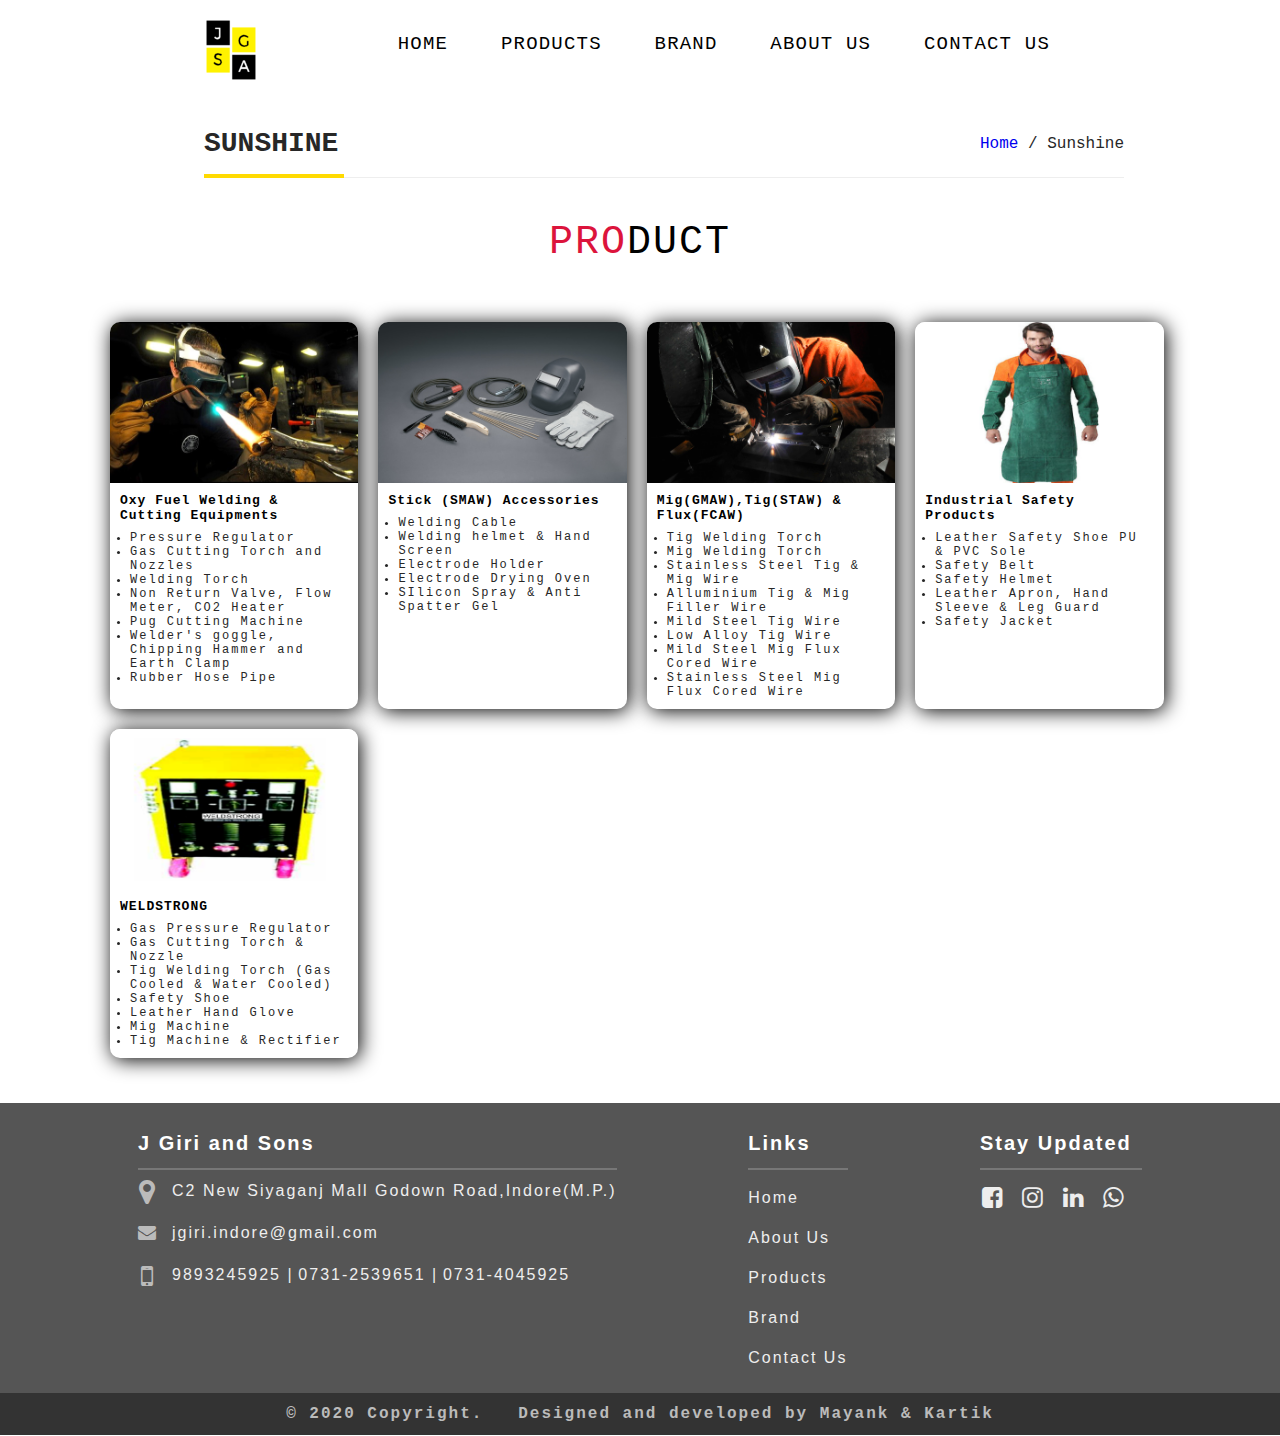
<file: Sunshine.html>
<!DOCTYPE html>
<html lang="en">

<head>
  <meta charset="UTF-8">
  <meta name="viewport" content="width=device-width, initial-scale=1.0">
  <title>Sunshine-Product</title>
  
  <!--Copyright 2020,Mayank Laxkar And Kartik Budhraja, All rights reserved.-->
  
  
  
  <link rel="stylesheet" href="Sunshine-Grid.css">
  <link rel="stylesheet" href="header.css">
  <link rel="stylesheet" href="footercss.css">
  <!-- Material Icons -->
  <link rel="stylesheet" href="https://fonts.googleapis.com/icon?family=Material+Icons" />

  <!-- google fonts -->
  <link href="https://fonts.googleapis.com/css?family=Great+Vibes&display=swap" rel="stylesheet" />

  <link href="https://fonts.googleapis.com/css?family=Lato:100,300,400,700,900&display=swap" rel="stylesheet" />

  <link rel="stylesheet" href="https://cdnjs.cloudflare.com/ajax/libs/font-awesome/4.7.0/css/font-awesome.min.css">
  <style>
    * {
      margin: 0;
      padding: 0;
    }

    #intro.option1 {
      margin-bottom: 25px;
      margin-left: 139px;
      margin-right: 91px;
    }

    #intro.option1 #intro-core {
      position: relative;
      width: 100%;
      display: table;
      padding-bottom: 20px;
    }

    #intro.option1 .page-title {
      line-height: 1;
      text-transform: uppercase;
      margin: 0px;
      display: table-cell;
      text-align: left;
    }

    #intro.option1 #intro-core:before {
      content: '';
      position: absolute;
      bottom: 0px;
      width: 100%;
      border-bottom: 1px solid #EEE;
    }

    h1 {
      font-size: 28px;
    }

    span {
      border: 0;
      font-family: inherit;
      font-size: 100%;
      font-style: inherit;
      font-weight: inherit;
      margin: 0;
      outline: 0;
      padding: 0;
      vertical-align: baseline;
    }

    #breadcrumbs {
      font-size: 16px;
      display: table-cell;
      text-align: right;
      vertical-align: middle;
    }

    #intro.option1 #intro-core:after {
      content: '';
      position: absolute;
      left: 0;
      bottom: 0px;
      width: 140px;
      border-bottom: 4px solid #ffda00;
    }

    #intro-core:after {
      clear: both;
      display: table;
    }

    #intro.option1 #intro-core {
      position: relative;
      width: 100%;
      display: table;
      padding-bottom: 20px;
    }

    .section-title {
      font-size: 4rem;
      font-weight: 300;
      color: black;
      margin-bottom: 35px;
      margin-top: 42px;
      text-transform: uppercase;
      letter-spacing: .2rem;
      text-align: center;
    }

    span {
      border: 0;
      font-family: inherit;
      font-size: 100%;
      font-style: inherit;
      font-weight: inherit;
      margin: 0;
      outline: 0;
      padding: 0;
      vertical-align: baseline;
    }

    .section-title span {
      color: crimson;
    }

    h1 {
      display: block;
      margin-inline-start: 0px;
      margin-inline-end: 0px;
      font-weight: bold;
    }
  </style>
</head>

<body>
  <!-- Navbar start -->
<div class="container">
  <nav>
        <input type="checkbox" id="nav" class="hidden">
        <label for="nav" class="nav-btn">
              <i></i>
              <i></i>
        </label>
        <div class="logo">
              <a href="index.html#home"><img class="logo-img" src="LOGO123_50x60.png" alt="Logo"></a>
        </div>
        <div class="nav-wrapper">
              <ul>
                <li><a href="index.html#home" data-after="Home">Home</a></li>
                <li><a href="index.html#services" data-after="Products">Products</a></li>
                <li><a href="index.html#brands" data-after="Brands">Brand</a></li>
                <li><a href="index.html#about" data-after="About_Us">About Us</a></li>
                <li><a href="contactus.html" data-after="Contact_Us">Contact Us</a></li>
              </ul>
        </div>
  </nav>
</div>


<!-- navbar end here  -->

  <div class="main">
    <div id="intro" class="option1">
      <div id="intro-core">
        <h1 class="page-title"><span>Sunshine</span></h1>
        <div id="breadcrumbs">
          <div id="breadcrumbs-core">
            <a href="index.html">Home</a>
            <span class="delimiter"> / </span>Sunshine
          </div>
        </div>
      </div>
    </div>
    <h1 class="section-title"><span>Pro</span>duct</h1>
    <ul class="cards">
      <li class="cards_item">
        <div class="card">
          <div class="card_image"><img src="product-img/oxyfuel_1_541x350.jpg"></div>
          <div class="card_content">
            <h2 class="card_title">Oxy Fuel Welding & Cutting Equipments</h2>
            <ul>
              <li>Pressure Regulator</li>
              <li>Gas Cutting Torch and Nozzles</li>
              <li>Welding Torch</li>
              <li>Non Return Valve, Flow Meter, CO2
                Heater</li>
              <li>Pug Cutting Machine</li>
              <li>Welder's goggle, Chipping Hammer and Earth Clamp</li>
              <li>Rubber Hose Pipe</li>
            </ul>
          </div>
        </div>
      </li>
      <li class="cards_item">
        <div class="card">
          <div class="card_image"><img src="product-img/Stick_SMAW_Accessories_541x350.jpg"></div>
          <div class="card_content">
            <h2 class="card_title">Stick (SMAW) Accessories</h2>
            <ul>
              <li>Welding Cable</li>
              <li>Welding helmet & Hand Screen</li>
              <li>Electrode Holder</li>
              <li>Electrode Drying Oven</li>
              <li>SIlicon Spray & Anti Spatter Gel</li>
            </ul>
          </div>
        </div>
      </li>
      <li class="cards_item">
        <div class="card">
          <div class="card_image"><img src="product-img/MigGMAWTigSTAW__FluxFCAW_1_541x350.jpg"></div>
          <div class="card_content">
            <h2 class="card_title">Mig(GMAW),Tig(STAW) & Flux(FCAW)</h2>
            <ul>
              <li>Tig Welding Torch</li>
              <li>Mig Welding Torch</li>
              <li>Stainless Steel Tig & Mig Wire</li>
              <li>Alluminium Tig & Mig Filler Wire</li>
              <li>Mild Steel Tig Wire</li>
              <li>Low Alloy Tig Wire</li>
              <li>Mild Steel Mig Flux Cored Wire</li>
              <li>Stainless Steel Mig Flux Cored Wire</li>
            </ul>
          </div>
        </div>
      </li>
      <li class="cards_item">
        <div class="card">
          <div class="card_image"><img src="product-img/safety_apron_541x350.jpg"></div>
          <div class="card_content">
            <h2 class="card_title">Industrial Safety Products</h2>
            <ul>
              <li>Leather Safety Shoe PU & PVC Sole</li>
              <li>Safety Belt</li>
              <li>Safety Helmet</li>
              <li>Leather Apron, Hand Sleeve & Leg Guard</li>
              <li>Safety Jacket</li>
            </ul>
          </div>
        </div>
      </li>
      <li class="cards_item">
        <div class="card">
          <div class="card_image"><img src="product-img/Weldstrong.png"></div>
          <div class="card_content">
            <h2 class="card_title">WELDSTRONG</h2>
            <ul>
              <li>Gas Pressure Regulator</li>
              <li>Gas Cutting Torch & Nozzle</li>
              <li>Tig Welding Torch (Gas Cooled & Water Cooled)</li>
              <li>Safety Shoe</li>
              <li>Leather Hand Glove</li>
              <li>Mig Machine</li>
              <li>Tig Machine & Rectifier</li>
            </ul>
          </div>
        </div>
      </li>
    </ul>
  </div>

  <!-- Footer main -->
  <footer>
    <!-- Footer main -->
    <section class="ft-main">
      <div class="ft-main-item">
        <h2 class="ft-title">J Giri and Sons</h2>
       
        <ul class="address1">
          <li><i class="fa fa-map-marker"></i><a href="https://goo.gl/maps/XdPPNQyQrrnXCnZ27">C2 New Siyaganj Mall
              Godown Road,Indore(M.P.)</a> </li>
          <li><i class="fa fa-envelope"></i><a href="mailto:jgiri.indore@gmail.com">jgiri.indore@gmail.com</a></li>
          <li><i class="fa fa-mobile" aria-hidden="true"></i> <a href="tel:+91 9893245925">9893245925 |</a> <a href="tel:+91 0731-2539651">0731-2539651 |</a> <a href="tel:+91 0731-4045925">0731-4045925</a></li>
        </ul>
      </div>
      <div class="ft-main-item">
        <h2 class="ft-title">Links</h2>
        <ul>
            <li><a href="index.html#home" data-after="Home">Home</a></li>
            <li><a href="index.html#about" data-after="About Us">About Us</a></li>
            <li><a href="index.html#services" data-after="Products">Products</a></li>
            <li><a href="index.html#brands" data-after="Brands">Brand</a></li>
            <li><a href="contactus.html">Contact Us</a></li>
        </ul>
      </div>
     
      <div class="ft-main-item">
        <h2 class="ft-title">Stay Updated</h2>

        <div class="ft-social">
          <ul class="ft-social-list">
            <li><a class="facebook" href="https://www.facebook.com/jgiri.sonsagencies.3"><i class="fa fa-facebook-square"
                  style="font-size:24px;"></i></a></li>
            <li><a class="insta" href="https://www.instagram.com/jgiri.indore/"><i class="fa fa-instagram"
                  style="font-size:24px;"></i></a></li>
            <li><a class="linkedin" href="https://www.linkedin.com/in/j-giri-sons-agencies-63381b1b4/"><i class="fa fa-linkedin"
                  style="font-size:24px;"></i></a></li>
            <li><a class="whatsapp" href="https://wa.me/919893245925"><i class="fa fa-whatsapp" style="font-size:24px;"></i></a></li>
          </ul>
        </div>
      </div>
    </section>



    <!-- Footer legal -->
    <section class="ft-legal">
      <h2 style="text-align: center;"> &copy; 2020 Copyright.  &nbsp; Designed and developed by Mayank & Kartik</h2>
    </section>
  </footer>
  <!-- End Footer -->

</body>

</html>
</file>
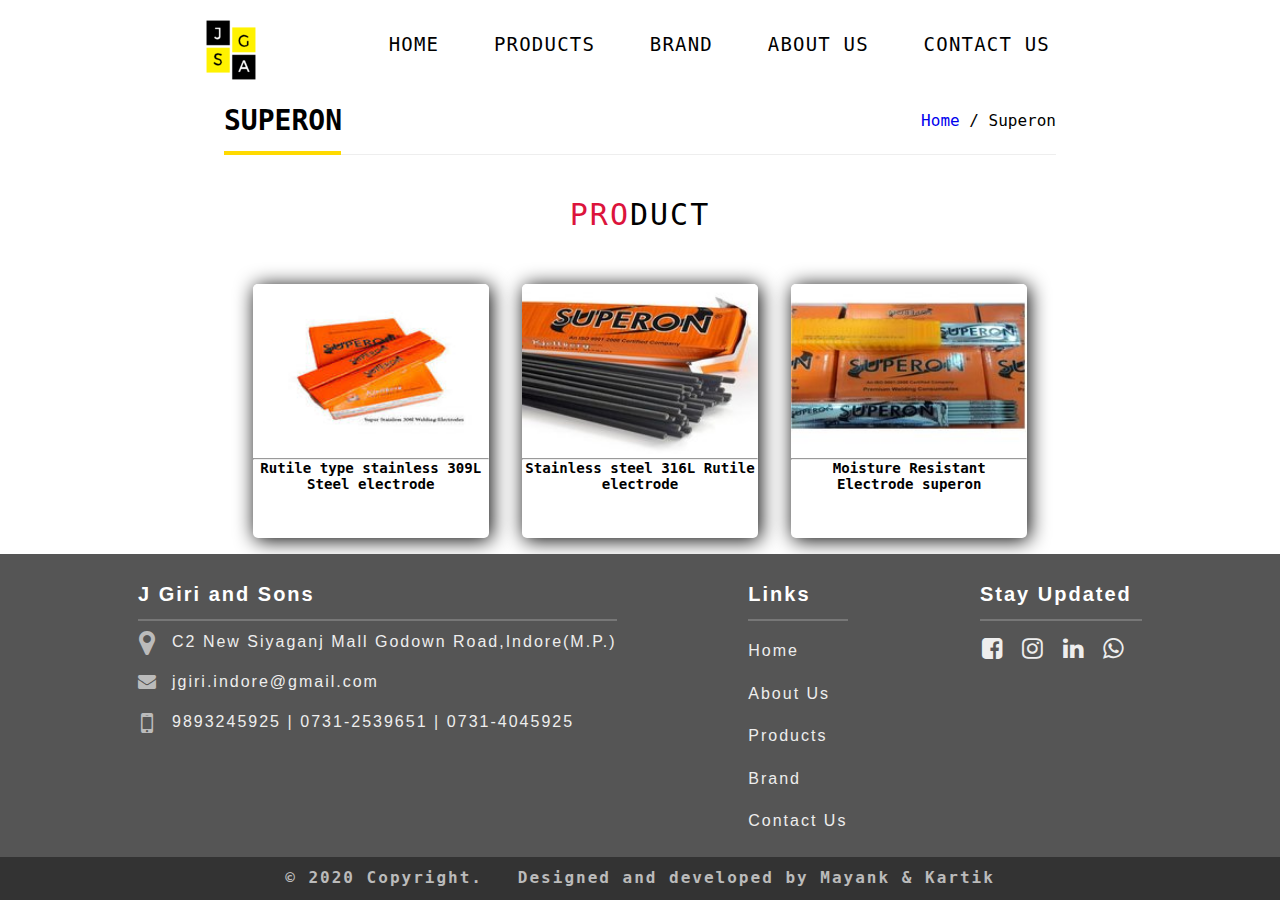
<file: superon.html>
<!DOCTYPE html>
<html>

<head>
  <meta charset="UTF-8">
  <meta name="viewport" content="width=device-width, initial-scale=1.0">
  <title>Superon-Product</title>
  
  <!--Copyright 2020,Mayank Laxkar And Kartik Budhraja, All rights reserved.-->
  
  
  <link rel="stylesheet" href="https://cdnjs.cloudflare.com/ajax/libs/font-awesome/4.7.0/css/font-awesome.min.css">
  <link rel="stylesheet" href="header.css">
  <link rel="stylesheet" href="footercss.css">
</head>

<style type="text/css">
  * {
    margin: 0px;
    padding: 0px;
  }

  /* Navigation bar */

  body {
    font-size: 17px;
    font-family: Arial, Helvetica, sans-serif, arial;
  }

  a {
    text-decoration: none;
  }

  
  .main {
    display: flex;
    align-items: center;
    justify-content: center;
    flex-wrap: wrap;
    
  }

  .card {
    width: 236px;
    height: 254px;
    display: inline-block;
    box-shadow: 2px 2px 20px black;
    border-radius: 5px;
    margin: 2%;
  }

  .card:hover {
    transform: scale(1.04);
  }

  .image img {
    width: 100%;
    border-top-right-radius: 5px;
    border-top-left-radius: 5px;
  }
  .section-title {
  font-size: 3rem;
  font-weight: 300;
  color: black; 
  margin-bottom: 35px;
  margin-top: 42px;
  text-transform: uppercase;
  letter-spacing: .2rem;
  text-align: center;
}
.section-title span {
  color: crimson;
}


  .title {
    text-align: center;
  }

  h1 {
    font-size: 20px;
  }

  .des {
    padding: 3px;
    text-align: center;

    padding-top: 10px;
    border-bottom-right-radius: 5px;
    border-bottom-left-radius: 5px;
  }

  #intro.option1 {
    margin-bottom: 25px;
  }

  #intro.option1 #intro-core {
    position: relative;
    width: 100%;
    display: table;
    padding-bottom: 20px;
  }

  #intro.option1 .page-title {
    line-height: 1;
    text-transform: uppercase;
    margin: 0px;
    display: table-cell;
  }

  #intro.option1 #intro-core:before {
    content: '';
    position: absolute;
    bottom: 0px;
    width: 100%;
    border-bottom: 1px solid #EEE;
  }

  h1 {
    font-size: 28px;
  }
.maindiv{
  padding-top: 10px;
  width: 65%;
  align-self: center;
}
  span {
    border: 0;
    font-family: inherit;
    font-size: 100%;
    font-style: inherit;
    font-weight: inherit;
    margin: 0;
    outline: 0;
    padding: 0;
    vertical-align: baseline;
  }

  #breadcrumbs {
    font-size: 16px;
    display: table-cell;
    text-align: right;
    vertical-align: middle;
  }

  #intro.option1 #intro-core:after {
    content: '';
    position: absolute;
    left: 0;
    bottom: 0px;
    width: 117px;
    border-bottom: 4px solid #ffda00;
  }

  #intro-core:after {
    clear: both;
    display: table;
  }

  #intro.option1 #intro-core {
    position: relative;
    width: 100%;
    display: table;
    padding-bottom: 20px;
  }

  /* Sticks footer to bottom */
  body {
    display: flex;
    min-height: 100vh;
    flex-direction: column;
  }

  .container {
    flex: 1;
  }

  
</style>

<body>
   <!-- /* navbar start here */ -->
   <div class="container">
    <nav>
          <input type="checkbox" id="nav" class="hidden">
          <label for="nav" class="nav-btn">
                <i></i>
                <i></i>
          </label>
          <div class="logo">
                <a href="index.html#home"><img class="logo-img" src="LOGO123_50x60.png" alt="Logo"></a>
          </div>
          <div class="nav-wrapper">
                <ul>
                  <li><a href="index.html#home" data-after="Home">Home</a></li>
                  <li><a href="index.html#services" data-after="Products">Products</a></li>
                  <li><a href="index.html#brands" data-after="Brands">Brand</a></li>
                  <li><a href="index.html#about" data-after="About_Us">About Us</a></li>
                  <li><a href="contactus.html" data-after="Contact_Us">Contact Us</a></li>
                </ul>
          </div>
    </nav>
  </div>
<!-- /* navbar end here */ -->


<div class="maindiv">
  <div id="intro" class="option1">
    <div id="intro-core">
      <h1 class="page-title"><span>Superon</span></h1>
      <div id="breadcrumbs">
        <div id="breadcrumbs-core">
          <a href="index.html">Home</a>
          <span class="delimiter"> / </span>Superon
        </div>
      </div>
    </div>
  </div>

  <h1 class="section-title"><span>Pro</span>duct</h1>
  <!-- Grid -->
  <div class="main">
    <!--cards -->

    <div class="card">

      <div class="image">
        <img src="product-img/Rutile_type_stainless_SUPERSTAINLESS_309L_Steel_electrode_1_215x155.jpg">
      </div>
      <hr>
      <div class="title">
        <h5>Rutile type stainless 309L Steel electrode</h5>
      </div>
    </div>

    <!--cards -->


    <div class="card">

      <div class="image">
        <img src="product-img/Stainless_steel_SUPERSTAINLESS_316L_Rutile_electrode_215x155.jpg">
      </div>
      <hr>
      <div class="title">
        <h5>Stainless steel 316L Rutile electrode</h5>
      </div>
    </div>
    <!--cards -->


    <div class="card">

      <div class="image">
        <img src="product-img/Superior_Moisture_Resistant_Electrode_superon_215x155.jpg">
      </div>
      <hr>
      <div class="title">
        <h5>Moisture Resistant Electrode superon</h5>
      </div>
    </div>
    <!--cards -->

    

  </div>
  <!-- End Grid -->
</div>


<!-- Footer main -->
<footer>
  <!-- Footer main -->
  <section class="ft-main">
    <div class="ft-main-item">
      <h2 class="ft-title">J Giri and Sons</h2>
     
      <ul class="address1">
        <li><i class="fa fa-map-marker"></i><a href="https://goo.gl/maps/XdPPNQyQrrnXCnZ27">C2 New Siyaganj Mall
            Godown Road,Indore(M.P.)</a> </li>
        <li><i class="fa fa-envelope"></i><a href="mailto:jgiri.indore@gmail.com">jgiri.indore@gmail.com</a></li>
        <li><i class="fa fa-mobile" aria-hidden="true"></i> <a href="tel:+91 9893245925">9893245925 |</a> <a href="tel:+91 0731-2539651">0731-2539651 |</a> <a href="tel:+91 0731-4045925">0731-4045925</a></li>
      </ul>
    </div>
    <div class="ft-main-item">
      <h2 class="ft-title">Links</h2>
      <ul>
          <li><a href="index.html#home" data-after="Home">Home</a></li>
          <li><a href="index.html#about" data-after="About Us">About Us</a></li>
          <li><a href="index.html#services" data-after="Products">Products</a></li>
          <li><a href="index.html#brands" data-after="Brands">Brand</a></li>
          <li><a href="contactus.html">Contact Us</a></li>
      </ul>
    </div>
   
    <div class="ft-main-item">
      <h2 class="ft-title">Stay Updated</h2>

      <div class="ft-social">
        <ul class="ft-social-list">
          <li><a class="facebook" href="https://www.facebook.com/jgiri.sonsagencies.3"><i class="fa fa-facebook-square"
                style="font-size:24px;"></i></a></li>
          <li><a class="insta" href="https://www.instagram.com/jgiri.indore/"><i class="fa fa-instagram"
                style="font-size:24px;"></i></a></li>
          <li><a class="linkedin" href="https://www.linkedin.com/in/j-giri-sons-agencies-63381b1b4/"><i class="fa fa-linkedin"
                style="font-size:24px;"></i></a></li>
          <li><a class="whatsapp" href="https://wa.me/919893245925"><i class="fa fa-whatsapp" style="font-size:24px;"></i></a></li>
        </ul>
      </div>
    </div>
  </section>



  <!-- Footer legal -->
  <section class="ft-legal">
    <h2 style="text-align: center;"> &copy; 2020 Copyright.  &nbsp; Designed and developed by Mayank & Kartik</h2>
  </section>
</footer>
<!-- End Footer -->


</body>

</html>
</file>
<file: neon button.css>
/*Copyright 2020,Mayank Laxkar And Kartik Budhraja, All rights reserved.*/
body{
    background: white;
}

.moreproducts
{
    position: relative;
    display: inline-block;
    padding: 10px 20px;
    font-weight: 700;
    margin-top: 28px;
    color: black;
    text-transform: uppercase;
    letter-spacing: 4px;
    text-decoration: none;
    font-size: 18px;
    overflow: hidden;
    transition: 0.2s;
}
.moreproducts:hover
{
    color: #255784;
    font-weight: 700;
    transition-delay: 0.8s;
}
.moreproducts span
{
    position: absolute;
    display: block;
}
.moreproducts span:nth-child(1)
{
    top: 0;
    left: -100%;
    width: 100%;
    height: 2px;
    background: linear-gradient(90deg,transparent,black);
}
.moreproducts:hover span:nth-child(1)
{
    left: 100%;
    transition: 1s;
} 
.moreproducts span:nth-child(2)
{
    bottom: 0;
    right: -100%;
    width: 100%;
    height: 2px;
    background: linear-gradient(270deg,transparent,black);
}
.moreproducts:hover span:nth-child(2)
{
    right: 100%;
    transition: 1s;
    transition-delay: 0.5s;
}
.moreproducts span:nth-child(3)
{
    top: -100℅;
    right: 0%;
    width: 2px;
    height: 100%;
    background: linear-gradient(180deg,transparent,#2196f3);
}
.moreproducts:hover span:nth-child(3)
{
    top: 100%;
    transition: 1s;
    transition-delay: 0.25s;
}
.moreproducts span:nth-child(4)
{
    bottom: -100℅;
    left: 0%;
    width: 2px;
    height: 100%;
    background: linear-gradient(360deg,transparent,#2196f3);
}
.moreproducts:hover span:nth-child(4)
{
    bottom: 100%;
    transition: 1s;
    transition-delay: 0.75s;
}
</file>
<file: styles.css>
/*Copyright 2020,Mayank Laxkar And Kartik Budhraja, All rights reserved.*/


@import 'https://fonts.googleapis.com/css?family=Montserrat:300, 400, 700&display=swap';
* {
	padding: 0;
	margin: 0;
	box-sizing: border-box;
}
html {
	font-size: 10px;
	font-family: 'Montserrat', sans-serif;
	scroll-behavior: smooth;
}

a {
	text-decoration: none;
}
.container {
	min-height: 100vh;
	width: 100%;
	display: flex;
	align-items: center;
	justify-content: center;
}
img {
	height: 100%;
	width: 100%;
	object-fit: cover;
}
p {
	color: black;
	font-size: 1.4rem;
	margin-top: 5px;
	line-height: 2.5rem;
	font-weight: 300;
	letter-spacing: .05rem;
}

.section-title {
	font-size: 4rem;
	font-weight: 400;
	color: black;
	margin-bottom: 10px;
	text-transform: uppercase;
	letter-spacing: .2rem;
	text-align: center;
}
.section-title span {
	color: crimson;
}


.brand h1 {
	font-size: 3rem;
	text-transform: uppercase;
	color: white;
}
.brand h1 span {
	color: crimson;
}

/* Header section */
#header {
	position: fixed;
	z-index: 1000;
	left: 0;
	top: 0;
	width: 100vw;
	height: auto;
}
#header .header {
	min-height: 8vh;
	background-color: rgba(31, 30, 30, 0.24);
	transition: .3s ease background-color;

}
#header .nav-bar {
	display: flex;
	align-items: center;
	justify-content: space-between;
	width: 100%;
	height: 100%;
	max-width: 75%;
	padding: 0 10px;
}
#header .nav-list ul {
	list-style: none;
	position: absolute;
	background-color: rgb(31, 30, 30);
	width: 100vw;
	height: 100vh;
	left: 100%;
	top: 0;
	display: flex;
	flex-direction: column;
	justify-content: center;
	align-items: center;
	z-index: 1;
	overflow-x: hidden;
	transition: .5s ease left;
}
#header .nav-list ul.active {
	left: 0%;
}
#header .nav-list ul a {
	font-size: 2.5rem;
	font-weight: 500;
	letter-spacing: .2rem;
	text-decoration: none;
	color: white;
	text-transform: uppercase;
	padding: 20px;
	display: block;
}
#header .nav-list ul a::after {
	content: attr(data-after);
	position: absolute;
	top: 50%;
	left: 50%;
	transform: translate(-50%, -50%) scale(0);
	color: rgba(240, 248, 255, 0.021);
	font-size: 13rem;
	letter-spacing: 30px;
	z-index: -1;
	transition: .3s ease letter-spacing;
}
#header .nav-list ul li:hover a::after {
	transform: translate(-50%, -50%) scale(1);
	letter-spacing: initial;
}
#header .nav-list ul li:hover a {
	color: crimson;
}
#header .hamburger {
	height: 60px;
	width: 60px;
	display: inline-block;
	border: 3px solid white;
	border-radius: 50%;
	position: relative;
	display: flex;
	align-items: center;
	justify-content: center;
	z-index: 100;
	cursor: pointer;
	transform: scale(.8);
	margin-right: 20px;
}
#header .hamburger:after {
	position: absolute;
	content: '';
	height: 100%;
	width: 100%;
	border-radius: 50%;
	border: 3px solid white;
	animation: hamburger_puls 1s ease infinite;
}
#header .hamburger .bar {
	height: 2px;
	width: 30px;
	position: relative;
	background-color: white;
	z-index: -1;
}
#header .hamburger .bar::after,
#header .hamburger .bar::before {
	content: '';
	position: absolute;
	height: 100%;
	width: 100%;
	left: 0;
	background-color: white;
	transition: .3s ease;
	transition-property: top, bottom;
}
#header .hamburger .bar::after {
	top: 8px;
}
#header .hamburger .bar::before {
	bottom: 8px;
}
#header .hamburger.active .bar::before {
	bottom: 0;
}
#header .hamburger.active .bar::after {
	top: 0;
}
/* End Header section */



/* home Section */
#home {
	background-image: url(./img/weld7.jpg);
	background-size: cover;
	background-position: top center;	
	position: relative;
	z-index: 1;
}
#home::after {
	content: '';
	position: absolute;
	left: 0;
	top: 0;
	height: 100%;
	width: 100%;
	background-color: black;
	opacity: .7;
	z-index: -1;
}
#home .home {
	max-width: 1200px;
	margin: 0 auto;
	padding: 0 50px;
	justify-content: flex-start;
}
/*#home h1 {*/
/*	display: block;*/
/*	width: fit-content;*/
/*	font-size: 4rem;*/
/*	position: relative;*/
/*	color: transparent;*/
/*	animation: text_reveal .5s ease forwards;*/
/*	animation-delay: 1s;*/
/*}*/
/*#home h1:nth-child(1) {*/
/*	animation-delay: 1s;*/
/*}*/
/*#home h1:nth-child(2) {*/
/*	animation-delay: 2s;*/
/*}*/
/*#home h1:nth-child(3) {*/
/*	animation: text_reveal_name .5s ease forwards;*/
/*	animation-delay: 3s;*/
/*}*/
/*#home h1 span {*/
/*	position: absolute;*/
/*	top: 0;*/
/*	left: 0;*/
/*	height: 100%;*/
/*	width: 0;*/
/*	background-color: crimson;*/
/*	animation: text_reveal_box 1s ease;*/
/*	animation-delay: .5s;*/
/*}*/
/*#home h1:nth-child(1) span {*/
/*	animation-delay: .5s;*/
/*}*/
/*#home h1:nth-child(2) span {*/
/*	animation-delay: 1.5s;*/
/*}*/
/*#home h1:nth-child(3) span {*/
/*	animation-delay: 2.5s;*/
/*}*/

/* End home Section */



/* Services Section */
#services .services {
	flex-direction: column;
	text-align: center;
	max-width: 76%;
	margin: 0 auto;
	padding: 100px 0;
}
#services .service-top {
	max-width: 500px;
	margin: 0 auto;
}
#services .service-bottom {
	display: flex;
	align-items: center;
	justify-content: center;
	flex-wrap: wrap;
	margin-top: 50px;
}
#services .service-item {
	flex-basis: 80%;
	display: flex;
	align-items: flex-start;
	justify-content: center;
	flex-direction: column;
	padding: 30px;
	border-radius: 10px;
	background-image: url(./img/weld4.jpg);
	background-color: white;
	background-size: cover;
	margin: 10px 5%;
	position: relative;
	z-index: 1;
	overflow: hidden;
}
#services .service-item::after {
	content: '';
	position: absolute;
	left: 0;
	top: 0;
	height: 100%;
	width: 100%;
	background-color: rgb(92, 108, 116);
	opacity: .9;
	z-index: -1;
}
#services .service-bottom .icon {
	height: 80px;
	width: 80px;
	margin-bottom: 20px;
}
#services .service-item h2 {
	font-size: 1.6rem;
	color: white;
	margin-bottom: -8px;
	margin-top: 14px;
	text-transform: uppercase;
	align-self: center;
}
#services .service-item p {
	color: white;
	text-align: left;
}
.abcd{
	border-radius: 6px;
}

.toggle{
  margin: auto;
  height:44px;
  width:166.23px;
  position: relative;
  right: 0;
  float: right;
}

#services hr{
	color: black;
	border: 0.1px solid black;
	align-self: center;
}


/* End Services Section */


/*brands section start here*/


#brands {
    display: flex;
}

#brands .brands {
  flex-direction: column;
  max-width: 79%;
  margin: 0 auto;
}
#brands .brand-top {
  max-width: 500px;
  margin: 0 auto;
}
#brands .brand-bottom {
  display: flex;
  align-items: center;
  justify-content: center;
  flex-wrap: wrap;
  margin-top: 50px;
}
#brands .brand-item {
  flex-basis: 80%;
  display: flex;
  justify-content: center;
  flex-direction: column;
  padding: 20px;
  border-radius: 5px;
  background-size: cover;
  position: relative;
  z-index: 1;
  box-shadow: 2px 2px 20px black;
  overflow: hidden;
  margin-bottom: 50px;
}
#brands .brand-item::after {
  content: '';
  position: absolute;
  left: 0;
  top: 0;
  height: 100%;
  width: 100%;
  opacity: .9;
  z-index: -1;
}
#brands .brand-bottom .icon {
	margin-bottom: 20px;
}

#brands .brand-bottom .icon img{
  border-radius: 10px;
}

#brands .brand-item h2 {
  font-size: 2rem;
  color: black;
  margin-bottom: 10px;
}
#brands .brand-item p {
  color: black;
  text-align: left;
  
}

#brands{
    margin: 34px;
    display: flex;
}
#brands .box{ 
    border: 2px solid brown;
    padding: 34px;
    margin: 2px 55px;
    border-radius: 28px;
    background: #f2f2f2;
    margin-bottom: 20px;
}

#brands .box img{ 
   height: 160px;
   margin: auto;
   display: block;
}

#brands .box p{
    font-family: 'Bree Serif', serif;

} 
.h-primary{
    font-family: 'Bree Serif', serif;
    font-size: 3.8rem;
    padding: 12px;
}
.h-secondary{
    font-family: 'Bree Serif', serif;
    font-size: 2.3rem;
    padding: 12px;
}
.center{
  	text-align: center;
}


.esabimg{
	background-image: url(./img/weld7.jpg);
}

/*brands end here*/




/* Projects section */

#projects .projects-header h1 {
	margin-bottom: 50px;
}


/* brands start here */
.brandsmain{
	display: flex;
	align-items: center;
	justify-content: center;
	flex-wrap: wrap;
	margin: 161px;
}

.brandcard {
	width: 20%;
	display: inline-block;
	box-shadow: 2px 2px 20px black;
	border-radius: 5px;
	margin: 2%;
}

.brandimage img {
	width: 100%;
	border-top-right-radius: 5px;
	border-top-left-radius: 5px;
}

.brandtitle {

	text-align: center;
	padding: 10px;

}

.brandname {
	font-size: 20px;
}

.readmorebrand {
	font-size: 12px;
	margin-top: 40px;
	margin-bottom: 10px;
	background-color: white;
	border: 1px solid black;
	border-radius: 5px;
	padding: 10px;
	float: right;
	margin-right: 10px;
	margin-bottom: 10px;
}

.readmorebrand:hover {
	background-color: black;
	color: white;
	transition: .4s;
	cursor: pointer;
}

/* brands end here */



/* End Projects section */

/* About Section */
#about .about {
	flex-direction: column-reverse;
	text-align: center;
	max-width: 77%;
	margin: 0 auto;
	padding: 100px 20px;
	font-family: 'Josefin Sans', sans-serif;
}

#about .about-class h2 {
	font-size:34px;
	line-height: 39px;
	font-weight: 500;
	letter-spacing: .2rem;
	margin-bottom: 10px;
	text-decoration-line: underline;
}
#about .about-class p {
	margin-bottom: 20px;
	font-size:20px;
	letter-spacing: 1.2px;
	word-spacing: 1.6px;
	line-height: 36px;
	
}
#about .about-class .cta {
	color: black;
	margin-bottom: 50px;
	padding: 10px 20px;
	font-size: 2rem;
}
 
/* Keyframes */
@keyframes hamburger_puls {
	0% {
		opacity: 1;
		transform: scale(1);
	}
	100% {
		opacity: 0;
		transform: scale(1.4);
	}
}
@keyframes text_reveal_box {
	50% {
		width: 100%;
		left: 0;
	}
	100% {
		width: 0;
		left: 100%;
	}
}
@keyframes text_reveal {
	100% {
		color: white;
	}
}
@keyframes text_reveal_name {
	100% {
		color: crimson;
		font-weight: 500;
	}
}
/* End Keyframes */

/* Media Query For Tablet */
@media only screen and (min-width: 768px) {
	.cta {
		font-size: 2.5rem;
		padding: 20px 60px;
	}
	h1.section-title {
		font-size: 46px;
	}

	/* home */
	#home h1 {
		font-size: 7rem;
	}
	/* End home */

	/* Services Section */
	#services .service-bottom .service-item {
		flex-basis: 45%;
		margin: 2.5%;
	}
	/* End Services Section */

	#services .service-bot .service-it {
		flex-basis: 45%;
		margin: 2.5%;
	}
	

	#brands .brand-bottom .brand-item {
		flex-basis: 45%;
		margin: 2.5%;
	  }

	/* Project */
	#projects .project-item {
		flex-direction: row;
	}
	#projects .project-item:nth-child(even) {
		flex-direction: row-reverse;
	}
	#projects .project-item {
		height: 400px;
		margin: 0;
		width: 100%;
		border-radius: 0;
	}
	#projects .all-projects .project-info {
		height: 100%;
	}
	#projects .all-projects .project-img {
		height: 100%;
	}
	/* End Project */

	/* About */
	#about .about {
		flex-direction: row;
	}
	#about .about-class {
		text-align: left;
		padding: 30px;
	}
	#about .about-class h1 {
		text-align: center;
		line-height: 50px;
	}
	/* End About */

	/*start dealers section */
	
  .grid-container {
	display: grid;
	grid-gap: 10px 10px;
	grid-template-columns: auto auto auto;
	/* padding: 10px; */
	align-items: center;
	justify-content: center;
  }
  
  .grid-item {
	background-color: rgba(255, 255, 255, 0.8);
	font-size: 30px;
	text-align: center;
	height: 150px;
	width: 250px;
  }
  .dealerheading{
	  text-align:center;
	  font-size: 20px;
  }


  
  /*dealers end here*/

	
}
/* End Media Query For Tablet */

/* Media Query For Desktop */
@media only screen and (min-width: 1200px) {
	/* header */
	#header .hamburger {
		display: none;
	}
	#header .nav-list ul {
		position: initial;
		display: block;
		height: auto;
		width: fit-content;
		background-color: transparent;
	}
	#header .nav-list ul li {
		display: inline-block;
	}
	#header .nav-list ul li a {
		font-size: 1.8rem;
	}
	#header .nav-list ul a:after {
		display: none;
	}
	/* End header */

	#services .service-bottom .service-item {
		flex-basis: 22%;
		margin: 1.5%;
	}
	#services .service-bot .service-it {
		flex-basis: 22%;
		margin: 1.5%;
	}
	
	#brands .brand-bottom .brand-item {
		flex-basis: 22%;
		margin: 1.5%;
	  }
}
/* End  Media Query For Desktop */













/* 3rd gallery view */

@import url(https://fonts.googleapis.com/css?family=Montserrat:500);

:root {
	/* Base font size */
	font-size: 10px;
}



.third-container {
	max-width: 136rem;
	margin: 0 auto;
	padding: 0 2rem 2rem;
	margin-bottom: 100px;
}

.heading {
	font-family: "Montserrat", Arial, sans-serif;
	font-size: 4rem;
	font-weight: 500;
	line-height: 1.5;
	text-align: center;
	padding: 3.5rem 0;
	color: #1a1a1a;
}

.heading span {
	display: block;
}

.third-gallery {
	display: flex;
	flex-wrap: wrap;
	margin: -1rem -1rem;
}

.gallery-item {
	flex: 1 0 24rem;
    margin: 1rem;
    border: 1px solid;
    border-radius: 6%;
    box-shadow: 0.5rem 0.7rem 0.4rem rgba(0, 0, 0, 0.4);
    overflow: hidden;
}

.gallery-image {
	display: block;
	width: 100%;
	height: 100%;
	object-fit: cover;
	transition: transform 400ms ease-out;
}

.gallery-image:hover {
	transform: scale(1.15);
}

@supports (display: grid) {
	.gallery {
		display: grid;
		grid-template-columns: repeat(auto-fit, minmax(24rem, 1fr));
		grid-gap: 2rem;
	}

	.gallery,
	.gallery-item {
		margin: 15px;
	}
}
/* End 3rd gallery view */
</file>
<file: footercss.css>
/*Copyright 2020,Mayank Laxkar And Kartik Budhraja, All rights reserved.*/


/* Footer */
ul {
	list-style: none;
	padding-left: 0;
	margin-top: 8px;
	font-family: 'IBM Plex Sans', sans-serif;
	letter-spacing: 2px;
  }
  footer {
	background-color: #555;
	color: #bbb;
	line-height: 2.5;
	font-family: 'IBM Plex Sans', sans-serif;
	letter-spacing: 2px;
  }
  footer a {
	text-decoration: none;
	color: #eee;
	font-size: 16px;
	font-family: 'IBM Plex Sans', sans-serif;
	letter-spacing: 2px;
  }
  a:hover {
	text-decoration: none;
	/* color: red; */
	/* color:  #34a9c9 ; */
	color:#e06868 ;
	transition: .2s ease-in;
  }
  .ft-title {
	color: #fff;
	font-size:20px;
	border-bottom: 2px #777 solid;
	font-family: 'IBM Plex Sans', sans-serif;
	letter-spacing: 2px;
  }

  .address1 li {
    list-style: none;
    position: relative;
    padding: 0px 0 14px 34px;
	line-height: 26px;
	font-family: 'IBM Plex Sans', sans-serif;
}
ul.address1 span {
    position: absolute;
    width: 40px;
	font-family: 'IBM Plex Sans', sans-serif;
    max-width: 40px;
	left: 0;
	
}

ul.address1 i {
    width: 20px;
    position: absolute;
    left: 0px;
    text-align: center;
    font-size: 28px;
    top: 0;
}

ul.address1 i.fa-envelope {
    font-size: 18px;
    top: 4px;
}
  
  
  /* Sticks footer to bottom */
  
  /* Footer main */
  .ft-main {
	min-height: 25vh;
	padding: 0.25rem 1.875rem;
	display: flex;
	flex-wrap: wrap;
	font-family: 'Raleway', sans-serif;
  }
  @media only screen and (min-width: 29.8125rem /* 477px */) {
	.ft-main {
	  justify-content: space-evenly;
	}
  }
  @media only screen and (min-width: 77.5rem /* 1240px */) {
	.ft-main {
	  justify-content: space-evenly;
	}
  }
  .ft-main-item {
	padding: 1.25rem;
	min-width: 12.5rem;
  }
  
  
  .ft-social-list {
	display: flex;
	padding-top: 0.25rem;
  }
  .ft-social-list li {
	margin-right: 1.6rem;
	font-size: 1.25rem;
	padding-left: 1.5px;
  }
  /* Footer legal */
  .ft-legal {
	padding: 0.1em 1.875rem;
	background-color: #333;
  }
  .ft-legal h2{
	  font-size: 16px;
  }

 .facebook:hover{
	  color: #3e7bff;
  }
  .insta:hover{
	/* background: radial-gradient(circle at 30% 107%, #fdf497 0%, #fdf497 5%, #fd5949 45%,#d6249f 60%,#285AEB 90%);
	background-position: left; */
	color: #ff57db;
  }
  .linkedin:hover{
	  color: #0e76a8;
  }
  .whatsapp:hover{
	  color:#4FCE5D;
  }

/*footer end here*/
</file>
<file: esab-product.css>
/*Copyright 2020,Mayank Laxkar And Kartik Budhraja, All rights reserved.*/

/* Font */
@import url('https://fonts.googleapis.com/css?family=Quicksand:400,700');

/* Design */
*,
*::before,
*::after {
  box-sizing: border-box;
}


body {
  color: #272727;
  font-family: 'Quicksand', serif;
  font-style: normal;
  font-weight: 400;
  letter-spacing: 0;
  padding: 0px;
  margin: 0px;
}

.main{
  max-width: 1150px;
  margin: 0 auto;
}

h1 {
  font-size: 24px;
  font-weight: 400;
  text-align: center;
}

img {
  height: auto;
  max-width: 100%;
  vertical-align: middle;
}

.btn {
  color: #ffffff;
  padding: 0.8rem;
  font-size: 14px;
  text-transform: uppercase;
  border-radius: 4px;
  font-weight: 400;
  display: block;
  width: 100%;
  cursor: pointer;
  border: 1px solid rgba(255, 255, 255, 0.2);
  background: transparent;
}

.btn:hover {
  background-color: rgba(255, 255, 255, 0.12);
}

.cards {
  display: flex;
  flex-wrap: wrap;
  list-style: disc;
  margin: 0;
  padding: 0;
  margin-bottom: 23px;
  margin-left: 23px;
}

.cards_item {
  display: flex;
  padding: 1rem;
}

@media (min-width: 40rem) {
  .cards_item {
    width: 50%;
  }
}

@media (min-width: 56rem) {
  .cards_item {
    width: 24.3333%;
  }
}
.maindiv{
  padding-top: 50px;
}
.card {
  background-color: white;
  border-radius: 10px;
  box-shadow: 2px 2px 20px black;
  display: flex;
  flex-direction: column;
  overflow: hidden;
  height: 100%;
    width: 100%;
}

.card_content {
  padding: 1rem;
}
.card_content ul{
  padding-left: 10px;
    list-style: disc;
    margin-top: 8px;
    font-size: 12px;
}
hr{
  border: 0.5px solid black;
  width: 80%;
  align-self: center;
  margin-top: 10px;
}

.card_title {
  display: flex;
  color: black;
  font-size: 1.7rem;
  font-weight: 700;
  letter-spacing: 1px;
  text-transform: capitalize;
  cursor: pointer;
  margin: 0px;
  text-decoration: none;
}
a{
  text-decoration: none;
}

.card_title:hover{
  transform: scale(1.04);
}

.card_text {
  color: #ffffff;
  font-size: 0.875rem;
  line-height: 1.5;
  margin-bottom: 1.25rem;    
  font-weight: 400;
  list-style: disc;
}
.card_image1{
	height: 150px;
	width: 210px;
  background-image: url(images/a1.png);

}
.card_image2{
	height: 150px;
	width: 210px;
	background-image: url(images/a2.png);
}
.card_image3{
	height: 150px;
	width: 210px;
	background-image: url(images/a3.png);
}
.card_image4{
	height: 150px;
	width: 210px;
	background-image: url(images/a4.png);
}
.card_image5{
	height: 150px;
	width: 210px;
	background-image: url(images/a5.png);
}
.card_image6{
	height: 150px;
	width: 260px;
	background-image: url(images/a6.png);
}
.card_image7{
	height: 150px;
	width: 260px;
	background-image: url(images/a7.png);
}
.card_image8{
	height: 150px;
	width: 210px;
	background-image: url(images/a8.png);
}
.brazing_img{
  height: 150px;
  width: 210px;
  background-image: url(images/brazing-img1.png);
}

@media (min-width: 608px) and (max-width: 895px) {
    .card_image1{
      align-self: center;
    }
  }
  
  @media (min-width: 608px) and (max-width: 895px) {
    .card_image2{
      align-self: center;
    }
  }
  @media (min-width: 608px) and (max-width: 895px) {
    .card_image3{
      align-self: center;
    }
  }
  @media (min-width: 608px) and (max-width: 895px) {
    .card_image4{
      align-self: center;
    }
  }
  @media (min-width: 608px) and (max-width: 895px) {
    .card_image5{
      align-self: center;
    }
  }
  @media (min-width: 608px) and (max-width: 895px) {
    .card_image6{
      align-self: center;
    }
  }
  @media (min-width: 608px) and (max-width: 895px) {
    .card_image7{
      align-self: center;
    }
  }
  @media (min-width: 608px) and (max-width: 895px) {
    .card_image8{
      align-self: center;
    }
  }
</file>
<file: header.css>
/*Copyright 2020,Mayank Laxkar And Kartik Budhraja, All rights reserved.*/

* {
  margin: 0;
  padding: 0;
  box-sizing: border-box;
  font-family: monospace;
}

html{
  font-size: 10px;
}

body{
   background-color: white;
}

nav {
  padding: 1.5rem 2rem;
}



.logo {
  float: left;
  padding: 5px;
  padding-left: 15%;
}

.logo a {
  font-size: 2.5rem;
  
}

nav ul {
  float: right;
  padding-right: 15%;
}

nav ul li {
  display: inline-block;
  padding-top: 1rem;
}

nav ul li:not(:first-child) {
  margin-left: 48px;
}

nav ul li:last-child {
  margin-right: 24px;
}

nav ul li a {
  display: inline-block;
  outline: none;
  color: black;
  text-transform: uppercase;
  text-decoration: none;
  font-size: 1.9rem;
  letter-spacing: 1.2px;
}

@media screen and (max-width: 1080px) {
  .logo {
        padding: 0;
        position: fixed;
  }

  .nav-wrapper {
        position: fixed;
        top: 0;
        right: 0;
        width: 50%;
        height: 100%;
        z-index: -1;
        background:#f0f0f0;
        opacity: 0;
  }

  .nav-wrapper ul {
        position: absolute;
        top: 50%;
        transform: translateY(-50%);
        width: 100%;
  }

  .nav-wrapper ul li {
        display: block;
        float: none;
        width: 100%;
        text-align: right;
        margin-bottom: 10px;
  }

  .nav-wrapper ul li:not(:first-child) {
        margin-left: 0;
  }


  .nav-wrapper ul li a {
        padding: 10px 24px;
        opacity: 0;
        color: #000;
        font-size: 18px;
        letter-spacing: 1.2px;
        transition: all 0.2s ease;
  }
 

  .nav-btn {
        position: fixed;
        right: 3rem;
        display: block;
        cursor: pointer;
        z-index: 9998;
  }

  .nav-btn i {
        display: block;
        width: 25px;
        height: 4px;
        background:black;
  }

  .nav-btn i:nth-child(1) {
        margin-top: 12px;
  }

  .nav-btn i:nth-child(2) {
        margin-top: 7px;
  }
}

@media screen and (max-width: 375px){
    .nav-wrapper {
        width: 100%;
  }
}

#nav:checked + .nav-btn i {
  transition: transform 0.2s ease;
}

#nav:checked + .nav-btn i:nth-child(1) {
  transform: translateY(5px) rotate(-135deg);
}

#nav:checked + .nav-btn i:nth-child(2) {
  transform: translateY(-6px) rotate(135deg);
}

#nav:checked ~ .nav-wrapper {
  z-index: 9990;
  opacity: 1;
}

#nav:checked ~ .nav-wrapper ul li a {
  opacity: 1;
  transform: translateX(0);
}

.hidden {
  display: none;
}
</file>
<file: product-list.css>
/*Copyright 2020,Mayank Laxkar And Kartik Budhraja, All rights reserved.*/


/* Font */
@import url('https://fonts.googleapis.com/css?family=Quicksand:400,700');
/* @import 'https://fonts.googleapis.com/css?family=Montserrat:300, 400, 700&display=swap'; */

/* Design */
*,
*::before,
*::after {
  box-sizing: border-box;
}

body {
  color: #272727;
  font-family: 'Quicksand', serif;
  font-style: normal;
  font-weight: 400;
  letter-spacing: 0;
  padding: 0px;
  margin: 0px;
}

.main{
  max-width: 80%;
  margin: 0 auto;
  padding-top: 100px;
}

h1 {
  font-size: 24px;
  font-weight: 400;
  text-align: center;
}

img {
  height: auto;
  max-width: 100%;
  vertical-align: middle;
}

.btn {
  color: #ffffff;
  padding: 0.8rem;
  font-size: 14px;
  text-transform: uppercase;
  border-radius: 4px;
  font-weight: 400;
  display: block;
  width: 100%;
  cursor: pointer;
  border: 1px solid rgba(255, 255, 255, 0.2);
  background: transparent;
}

.btn:hover {
  background-color: rgba(255, 255, 255, 0.12);
}

.cards {
  display: flex;
  flex-wrap: wrap;
  list-style: none;
  margin: 0;
  padding: 0;
  margin-bottom: 23px;
  margin-left: 23px;
  padding: 12px;
  /* font-family: 'Montserrat', sans-serif; */
}

.cards_item {
  display: flex;
  padding: 1rem;
}

@media (min-width: 40rem) {
  .cards_item {
    width: 50%;
  }
}

@media (min-width: 56rem) {
  .cards_item {
    width: 24.3333%;
  }
}

.card {
  /* background-image: url(LOGO1_5_50x60.png); */
  /* background-size: cover; */
  /* background-color: white; */
  border-radius: 10px;
  box-shadow: 2px 2px 20px black;
  display: flex;
  flex-direction: column;
  /* overflow: hidden; */
  height: 100%;
  width: 100%;


    /* flex-basis: 80%; */
	/* display: flex; */
	align-items: flex-start;
	/* justify-content: center; */
	flex-direction: column;
	/* padding: 30px; */
	border-radius: 10px;
	background-image: url(./img/img-1.png);
	background-size: cover;
	margin: 10px 5%;
	position: relative;
	z-index: 1;
	overflow: hidden;
}

.welding-card{
  border-radius: 10px;
  box-shadow: 2px 2px 20px black;
  display: flex;
  flex-direction: column;
  height: 100%;
  width: 100%;
	align-items: flex-start;
	flex-direction: column;
	border-radius: 10px;
	background-image: url(productimages/Welding\ Electrode.jpg);
	background-size: cover;
	margin: 10px 5%;
	position: relative;
	z-index: 1;
  overflow: hidden;
  color: white;

}
.main .welding-card::after {
  content: '';
  position: absolute;
  left: 0;
  top: 0;
  height: 100%;
  width: 100%;
  background-image: linear-gradient(60deg, #29323c 0%, #485563 100%);
  opacity: 0.6;
  z-index: -1;
}


.welding-machine-card{
    border-radius: 10px;
    box-shadow: 2px 2px 20px black;
    display: flex;
    flex-direction: column;
    height: 100%;
    width: 100%;
      align-items: flex-start;
      flex-direction: column;
      border-radius: 10px;
      background-image: url(productimages/welding-machines.jpg);
      background-size: cover;
      margin: 10px 5%;
      position: relative;
      z-index: 1;
    overflow: hidden;
    color: white;
  }
  .main .welding-machine-card::after {
    content: '';
    position: absolute;
    left: 0;
    top: 0;
    height: 100%;
    width: 100%;
    background-image: linear-gradient(60deg, #29323c 0%, #485563 100%);
    opacity: 0.6;
    z-index: -1;
  }

  .welding-equipment-card{
    border-radius: 10px;
    box-shadow: 2px 2px 20px black;
    display: flex;
    flex-direction: column;
    height: 100%;
    width: 100%;
      align-items: flex-start;
      flex-direction: column;
      border-radius: 10px;
      background-image: url(productimages/welding\ equipment.jpg);
      background-size: cover;
      margin: 10px 5%;
      position: relative;
      z-index: 1;
    overflow: hidden;
    color: white;
  }
  .main .welding-equipment-card::after {
    content: '';
    position: absolute;
    left: 0;
    top: 0;
    height: 100%;
    width: 100%;
    background-image: linear-gradient(60deg, #29323c 0%, #485563 100%);
    opacity: 0.6;
    z-index: -1;
  }

  .Welding-acc-card{
    border-radius: 10px;
    box-shadow: 2px 2px 20px black;
    display: flex;
    flex-direction: column;
    height: 100%;
    width: 100%;
      align-items: flex-start;
      flex-direction: column;
      border-radius: 10px;
      background-image: url(productimages/welding-accessories.png);
      background-size: cover;
      margin: 10px 5%;
      position: relative;
      z-index: 1;
    overflow: hidden;
    color: white;
  }
  .main .Welding-acc-card::after {
    content: '';
    position: absolute;
    left: 0;
    top: 0;
    height: 100%;
    width: 100%;
    background-image: linear-gradient(60deg, #29323c 0%, #485563 100%);
    opacity: 0.6;
    z-index: -1;
  }

  .filler-wire-card{
    border-radius: 10px;
    box-shadow: 2px 2px 20px black;
    display: flex;
    flex-direction: column;
    height: 100%;
    width: 100%;
      align-items: flex-start;
      flex-direction: column;
      border-radius: 10px;
      background-image: url(productimages/Filler\ Wire.jpg);
      background-size: cover;
      margin: 10px 5%;
      position: relative;
      z-index: 1;
    overflow: hidden;
    color: white;
  }
  .main .filler-wire-card::after {
    content: '';
    position: absolute;
    left: 0;
    top: 0;
    height: 100%;
    width: 100%;
    background-image: linear-gradient(60deg, #29323c 0%, #485563 100%);
    opacity: 0.6;
    z-index: -1;
  }

  .buddy-card{
    border-radius: 10px;
    box-shadow: 2px 2px 20px black;
    display: flex;
    flex-direction: column;
    height: 100%;
    width: 100%;
      align-items: flex-start;
      flex-direction: column;
      border-radius: 10px;
      background-image: url(productimages/buddy.jpg);
      background-size: cover;
      margin: 10px 5%;
      position: relative;
      z-index: 1;
    overflow: hidden;
    color: white;
  }
  .main .buddy-card::after {
    content: '';
    position: absolute;
    left: 0;
    top: 0;
    height: 100%;
    width: 100%;
    background-image: linear-gradient(60deg, #29323c 0%, #485563 100%);
    opacity: 0.6;
    z-index: -1;
  }


.xpert-card{
  border-radius: 10px;
  box-shadow: 2px 2px 20px black;
  display: flex;
  flex-direction: column;
  height: 100%;
  width: 100%;
	align-items: flex-start;
	flex-direction: column;
	border-radius: 10px;
	background-image: url(productimages/xpertitems.gif);
	background-size: cover;
	margin: 10px 5%;
	position: relative;
	z-index: 1;
  overflow: hidden;
  color: white;
}
.main .xpert-card::after {
  content: '';
  position: absolute;
  left: 0;
  top: 0;
  height: 100%;
  width: 100%;
  background-image: linear-gradient(60deg, #29323c 0%, #485563 100%);
  opacity: 0.6;
  z-index: -1;
}


.gas-nozzle-card{
  border-radius: 10px;
  box-shadow: 2px 2px 20px black;
  display: flex;
  flex-direction: column;
  height: 100%;
  width: 100%;
	align-items: flex-start;
	flex-direction: column;
	border-radius: 10px;
	background-image: url(productimages/gasnozzle.jpg);
	background-size: cover;
	margin: 10px 5%;
	position: relative;
	z-index: 1;
  overflow: hidden;
  color: white;
}
.main .gas-nozzle-card::after {
  content: '';
  position: absolute;
  left: 0;
  top: 0;
  height: 100%;
  width: 100%;
  background-image: linear-gradient(60deg, #29323c 0%, #485563 100%);
  opacity: 0.6;
  z-index: -1;
}

.mig-wire-card{
  border-radius: 10px;
  box-shadow: 2px 2px 20px black;
  display: flex;
  flex-direction: column;
  height: 100%;
  width: 100%;
	align-items: flex-start;
	flex-direction: column;
	border-radius: 10px;
	background-image: url(productimages/migwire.jpg);
	background-size: cover;
	margin: 10px 5%;
	position: relative;
	z-index: 1;
  overflow: hidden;
  color: white;
}
.main .mig-wire-card::after {
  content: '';
  position: absolute;
  left: 0;
  top: 0;
  height: 100%;
  width: 100%;
  background-image: linear-gradient(60deg, #29323c 0%, #485563 100%);
  opacity: 0.6;
  z-index: -1;
}

.hand-card{
  border-radius: 10px;
  box-shadow: 2px 2px 20px black;
  display: flex;
  flex-direction: column;
  height: 100%;
  width: 100%;
	align-items: flex-start;
	flex-direction: column;
	border-radius: 10px;
	background-image: url(productimages/handprotection.jpg);
	background-size: cover;
	margin: 10px 5%;
	position: relative;
	z-index: 1;
  overflow: hidden;
  color: white;
}
.main .hand-card::after {
  content: '';
  position: absolute;
  left: 0;
  top: 0;
  height: 100%;
  width: 100%;
  background-image: linear-gradient(60deg, #29323c 0%, #485563 100%);
  opacity: 0.6;
  z-index: -1;
}

.saftey-card{
  border-radius: 10px;
  box-shadow: 2px 2px 20px black;
  display: flex;
  flex-direction: column;
  height: 100%;
  width: 100%;
	align-items: flex-start;
	flex-direction: column;
	border-radius: 10px;
	background-image: url(productimages/safetyequipments.jpg);
	background-size: cover;
	margin: 10px 5%;
	position: relative;
	z-index: 1;
  overflow: hidden;
  color: white;
}
.main .saftey-card::after {
  content: '';
  position: absolute;
  left: 0;
  top: 0;
  height: 100%;
  width: 100%;
  background-image: linear-gradient(60deg, #29323c 0%, #485563 100%);
  opacity: 0.6;
  z-index: -1;
}

.argon-card{
  border-radius: 10px;
  box-shadow: 2px 2px 20px black;
  display: flex;
  flex-direction: column;
  height: 100%;
  width: 100%;
	align-items: flex-start;
	flex-direction: column;
	border-radius: 10px;
	background-image: url(productimages/ARGONTORCH.jpg);
	background-size: cover;
	margin: 10px 5%;
	position: relative;
	z-index: 1;
  overflow: hidden;
  color: white;
}
.main .argon-card::after {
  content: '';
  position: absolute;
  left: 0;
  top: 0;
  height: 100%;
  width: 100%;
  background-image: linear-gradient(60deg, #29323c 0%, #485563 100%);
  opacity: 0.6;
  z-index: -1;
}

.welding-cable-card{
  border-radius: 10px;
  box-shadow: 2px 2px 20px black;
  display: flex;
  flex-direction: column;
  height: 100%;
  width: 100%;
	align-items: flex-start;
	flex-direction: column;
	border-radius: 10px;
	background-image: url(productimages/Welding\ Cable.jpg);
	background-size: cover;
	margin: 10px 5%;
	position: relative;
	z-index: 1;
  overflow: hidden;
  color: white;
}
.main .welding-cable-card::after {
  content: '';
  position: absolute;
  left: 0;
  top: 0;
  height: 100%;
  width: 100%;
  background-image: linear-gradient(60deg, #29323c 0%, #485563 100%);
  opacity: 0.6;
  z-index: -1;
}

.Feed-card{
  border-radius: 10px;
  box-shadow: 2px 2px 20px black;
  display: flex;
  flex-direction: column;
  height: 100%;
  width: 100%;
	align-items: flex-start;
	flex-direction: column;
	border-radius: 10px;
	background-image: url(productimages/Feed\ Roller.jpg);
	background-size: cover;
	margin: 10px 5%;
	position: relative;
	z-index: 1;
  overflow: hidden;
  color: white;
}
.main .Feed-card::after {
  content: '';
  position: absolute;
  left: 0;
  top: 0;
  height: 100%;
  width: 100%;
  background-image: linear-gradient(60deg, #29323c 0%, #485563 100%);
  opacity: 0.6;
  z-index: -1;
}

.Hypertherm-card{
  border-radius: 10px;
  box-shadow: 2px 2px 20px black;
  display: flex;
  flex-direction: column;
  height: 100%;
  width: 100%;
	align-items: flex-start;
	flex-direction: column;
	border-radius: 10px;
	background-image: url(productimages/HYPERTHERM\ ELECTRODE.jpg);
	background-size: cover;
	margin: 10px 5%;
	position: relative;
	z-index: 1;
  overflow: hidden;
  color: white;
}
.main .Hypertherm-card::after {
  content: '';
  position: absolute;
  left: 0;
  top: 0;
  height: 100%;
  width: 100%;
  background-image: linear-gradient(60deg, #29323c 0%, #485563 100%);
  opacity: 0.6;
  z-index: -1;
}

.tip-card{
  border-radius: 10px;
  box-shadow: 2px 2px 20px black;
  display: flex;
  flex-direction: column;
  height: 100%;
  width: 100%;
	align-items: flex-start;
	flex-direction: column;
	border-radius: 10px;
	background-image: url(productimages/Tip\ Adapter.jpg);
	background-size: cover;
	margin: 10px 5%;
	position: relative;
	z-index: 1;
  overflow: hidden;
  color: white;
}
.main .tip-card::after {
  content: '';
  position: absolute;
  left: 0;
  top: 0;
  height: 100%;
  width: 100%;
  background-image: linear-gradient(60deg, #29323c 0%, #485563 100%);
  opacity: 0.6;
  z-index: -1;
}

.cutting-nozzle-card{
  border-radius: 10px;
  box-shadow: 2px 2px 20px black;
  display: flex;
  flex-direction: column;
  height: 100%;
  width: 100%;
	align-items: flex-start;
	flex-direction: column;
	border-radius: 10px;
	background-image: url(productimages/Cutting\ Nozzle.jpg);
	background-size: cover;
	margin: 10px 5%;
	position: relative;
	z-index: 1;
  overflow: hidden;
  color: white;
}
.main .cutting-nozzle-card::after {
  content: '';
  position: absolute;
  left: 0;
  top: 0;
  height: 100%;
  width: 100%;
  background-image: linear-gradient(60deg, #29323c 0%, #485563 100%);
  opacity: 0.6;
  z-index: -1;
}


.carbon-brush-card{
  border-radius: 10px;
  box-shadow: 2px 2px 20px black;
  display: flex;
  flex-direction: column;
  height: 100%;
  width: 100%;
	align-items: flex-start;
	flex-direction: column;
	border-radius: 10px;
	background-image: url(productimages/Carbon\ Brush.jpg);
	background-size: cover;
	margin: 10px 5%;
	position: relative;
	z-index: 1;
  overflow: hidden;
  color: white;

}
.main .carbon-brush-card::after {
  content: '';
  position: absolute;
  left: 0;
  top: 0;
  height: 100%;
  width: 100%;
  background-image: linear-gradient(60deg, #29323c 0%, #485563 100%);
  opacity: 0.6;
  z-index: -1;
}


.control-card{
  border-radius: 10px;
  box-shadow: 2px 2px 20px black;
  display: flex;
  flex-direction: column;
  height: 100%;
  width: 100%;
	align-items: flex-start;
	flex-direction: column;
	border-radius: 10px;
	background-image: url(productimages/Control\ Transformer.jpg);
	background-size: cover;
	margin: 10px 5%;
	position: relative;
	z-index: 1;
  overflow: hidden;
  color: white;

}
.main .control-card::after {
  content: '';
  position: absolute;
  left: 0;
  top: 0;
  height: 100%;
  width: 100%;
  background-image: linear-gradient(60deg, #29323c 0%, #485563 100%);
  opacity: 0.6;
  z-index: -1;
}


.freemans-card{
  border-radius: 10px;
  box-shadow: 2px 2px 20px black;
  display: flex;
  flex-direction: column;
  height: 100%;
  width: 100%;
	align-items: flex-start;
	flex-direction: column;
	border-radius: 10px;
	background-image: url(productimages/Freemans\ Right\ Angle\ 12.jpg);
	background-size: cover;
	margin: 10px 5%;
	position: relative;
	z-index: 1;
  overflow: hidden;
  color: white;

}
.main .freemans-card::after {
  content: '';
  position: absolute;
  left: 0;
  top: 0;
  height: 100%;
  width: 100%;
  background-image: linear-gradient(60deg, #29323c 0%, #485563 100%);
  opacity: 0.6;
  z-index: -1;
}


.ceramic-card{
  border-radius: 10px;
  box-shadow: 2px 2px 20px black;
  display: flex;
  flex-direction: column;
  height: 100%;
  width: 100%;
	align-items: flex-start;
	flex-direction: column;
	border-radius: 10px;
	background-image: url(productimages/Ceramic\ Nozzle.jpg);
	background-size: cover;
	margin: 10px 5%;
	position: relative;
	z-index: 1;
  overflow: hidden;
  color: white;

}
.main .ceramic-card::after {
  content: '';
  position: absolute;
  left: 0;
  top: 0;
  height: 100%;
  width: 100%;
  background-image: linear-gradient(60deg, #29323c 0%, #485563 100%);
  opacity: 0.6;
  z-index: -1;
}


.CO2-card{
  border-radius: 10px;
  box-shadow: 2px 2px 20px black;
  display: flex;
  flex-direction: column;
  height: 100%;
  width: 100%;
	align-items: flex-start;
	flex-direction: column;
	border-radius: 10px;
	background-image: url(productimages/CO2\ Heater.jpg);
	background-size: cover;
	margin: 10px 5%;
	position: relative;
	z-index: 1;
  overflow: hidden;
  color: white;

}
.main .CO2-card::after {
  content: '';
  position: absolute;
  left: 0;
  top: 0;
  height: 100%;
  width: 100%;
  background-image: linear-gradient(60deg, #29323c 0%, #485563 100%);
  opacity: 0.6;
  z-index: -1;
}


.emery-card{
  border-radius: 10px;
  box-shadow: 2px 2px 20px black;
  display: flex;
  flex-direction: column;
  height: 100%;
  width: 100%;
	align-items: flex-start;
	flex-direction: column;
	border-radius: 10px;
	background-image: url(productimages/Emery\ Wheel.png);
	background-size: cover;
	margin: 10px 5%;
	position: relative;
	z-index: 1;
  overflow: hidden;
  color: white;

}
.main .emery-card::after {
  content: '';
  position: absolute;
  left: 0;
  top: 0;
  height: 100%;
  width: 100%;
  background-image: linear-gradient(60deg, #29323c 0%, #485563 100%);
  opacity: 0.6;
  z-index: -1;
}


.Gas-cutting-card{
  border-radius: 10px;
  box-shadow: 2px 2px 20px black;
  display: flex;
  flex-direction: column;
  height: 100%;
  width: 100%;
	align-items: flex-start;
	flex-direction: column;
	border-radius: 10px;
	background-image: url(productimages/Gas\ Cutter\ Arc\ Flow\ ISI.jpg);
	background-size: cover;
	margin: 10px 5%;
	position: relative;
	z-index: 1;
  overflow: hidden;
  color: white;

}
.main .Gas-cutting-card::after {
  content: '';
  position: absolute;
  left: 0;
  top: 0;
  height: 100%;
  width: 100%;
  background-image: linear-gradient(60deg, #29323c 0%, #485563 100%);
  opacity: 0.6;
  z-index: -1;
}


.welding-plasma-card{
  border-radius: 10px;
  box-shadow: 2px 2px 20px black;
  display: flex;
  flex-direction: column;
  height: 100%;
  width: 100%;
	align-items: flex-start;
	flex-direction: column;
	border-radius: 10px;
	background-image: url(productimages/Welding\ Plasma\ Torch.jpg);
	background-size: cover;
	margin: 10px 5%;
	position: relative;
	z-index: 1;
  overflow: hidden;
  color: white;

}
.main .welding-plasma-card::after {
  content: '';
  position: absolute;
  left: 0;
  top: 0;
  height: 100%;
  width: 100%;
  background-image: linear-gradient(60deg, #29323c 0%, #485563 100%);
  opacity: 0.6;
  z-index: -1;
}


.tungsten-card{
  border-radius: 10px;
  box-shadow: 2px 2px 20px black;
  display: flex;
  flex-direction: column;
  height: 100%;
  width: 100%;
	align-items: flex-start;
	flex-direction: column;
	border-radius: 10px;
	background-image: url(productimages/Tungsten\ Rod.jpg);
	background-size: cover;
	margin: 10px 5%;
	position: relative;
	z-index: 1;
  overflow: hidden;
  color: white;

}
.main .tungsten-card::after {
  content: '';
  position: absolute;
  left: 0;
  top: 0;
  height: 100%;
  width: 100%;
  background-image: linear-gradient(60deg, #29323c 0%, #485563 100%);
  opacity: 0.6;
  z-index: -1;
}


.card_content {
  padding: 1rem;
}


.card_content ul{
  padding-left: 10px;
    list-style: disc;
    margin-top: 8px;
    font-size: 13px;
    margin-left: 6px;
    font-family: "Gill Sans", sans-serif;
  }

  .card_content .list-items{
    line-height: 18px;
  }

hr{
  border: 0.5px solid black;
  width: 80%;
  align-self: center;
}

.card_title {
  display: flex;
  color: black;
  font-size: 18px;
  font-weight: 700;
  letter-spacing: 1px;
  text-transform: capitalize;
  margin-left: 6px;
}

.card_title:hover{
    transform: scale(1.04);
}

.card_text {
  color: #ffffff;
  font-size: 0.875rem;
  line-height: 1.5;
  margin-bottom: 1.25rem;    
  font-weight: 400;
  list-style-type: disc;
}


.other_products{
  line-height: 23px;
}


.section-title {
  font-size: 4rem;
  font-weight: 300;
  color: black;
  margin-bottom: 35px;
  margin-top: 42px;
  text-transform: uppercase;
  letter-spacing: .2rem;
  text-align: center;
}

span {
  border: 0;
  font-family: inherit;
  font-size: 100%;
  font-style: inherit;
  font-weight: inherit;
  margin: 0;
  outline: 0;
  padding: 0;
  vertical-align: baseline;
}

.section-title span {
  color: crimson;
}

h1 {
  display: block;
  margin-inline-start: 0px;
  margin-inline-end: 0px;
  font-weight: bold;
}
</file>
<file: Sunshine-Grid.css>
/*Copyright 2020,Mayank Laxkar And Kartik Budhraja, All rights reserved.*/

/* Font */
@import url('https://fonts.googleapis.com/css?family=Quicksand:400,700');

/* Design */
*,
*::before,
*::after {
  box-sizing: border-box;
}

body {
  color: #272727;
  font-family: 'Quicksand', serif;
  font-style: normal;
  font-weight: 400;
  letter-spacing: 0;
  padding: 0px;
  margin: 0px;
}
a{
  text-decoration: none;
}

.main{
  max-width: 1150px;
  margin: 0 auto;
  padding-top: 100px;
  font-family: 'Quicksand', serif;
}
.section-title {
  font-size: 4rem;
  font-weight: 300;
  color: black;
  margin-bottom: 35px;
  margin-top: 42px;
  text-transform: uppercase;
  letter-spacing: .2rem;
  text-align: center;
}
.section-title span {
  color: crimson;
}

h1 {
  font-size: 24px;
  font-weight: 400;
  text-align: center;
}

img {
  height: auto;
  max-width: 100%;
  vertical-align: middle;
}

.btn {
  color: #ffffff;
  padding: 0.8rem;
  font-size: 14px;
  text-transform: uppercase;
  border-radius: 4px;
  font-weight: 400;
  display: block;
  width: 100%;
  cursor: pointer;
  border: 1px solid rgba(255, 255, 255, 0.2);
  background: transparent;
}

.btn:hover {
  background-color: rgba(255, 255, 255, 0.12);
}

.cards {
  display: flex;
  flex-wrap: wrap;
  list-style: disc;
  margin: 0;
  padding: 0;
  margin-bottom: 23px;
  margin-left: 23px;
  padding: 12px;
}

.cards_item {
  display: flex;
  padding: 1rem;
}

@media (min-width: 40rem) {
  .cards_item {
    width: 50%;
  }
}

@media (min-width: 56rem) {
  .cards_item {
    width: 24.3333%;
  }
}
.maindiv{
  padding-top: 80px;
}
.card {
  background-color: white;
  border-radius: 10px;
  box-shadow: 2px 2px 20px black;
  display: flex;
  flex-direction: column;
  overflow: hidden;
  height: 100%;
    width: 100%;
  }
  
  .card_content {
    padding: 1rem;
}
.card_content ul{
  padding-left: 10px;
    list-style: disc;
    margin-top: 8px;
    font-size: 12px;
}
hr{
  border: 0.5px solid black;
  width: 80%;
  align-self: center;
  margin-top: 10px;
}

.card_title {
  display: flex;
  color: black;
  font-size: 1.3rem;
  font-weight: 700;
  letter-spacing: 1px;
  text-transform: capitalize;
  cursor: pointer;
  margin: 0px;
}

.card_title:hover{
  color: red;
  transform: scale(1.04);
}


.card_text {
  color: #ffffff;
  font-size: 0.875rem;
  line-height: 1.5;
  margin-bottom: 1.25rem;    
  font-weight: 400;
  list-style: disc;
}
.card_image1{
	height: 150px;
	width: 210px;
  background-image: url(images/a1.png);

}
.card_image2{
	height: 150px;
	width: 210px;
	background-image: url(images/a2.png);
}
.card_image3{
	height: 150px;
	width: 210px;
	background-image: url(images/a3.png);
}
.card_image4{
	height: 150px;
	width: 210px;
	background-image: url(images/a4.png);
}
.card_image5{
	height: 150px;
	width: 210px;
	background-image: url(images/a5.png);
}
.card_image6{
	height: 150px;
	width: 260px;
	background-image: url(images/a6.png);
}
.card_image7{
	height: 150px;
	width: 260px;
	background-image: url(images/a7.png);
}
.card_image8{
	height: 150px;
	width: 210px;
	background-image: url(images/a8.png);
}
.brazing_img{
  height: 150px;
  width: 210px;
  background-image: url(images/brazing-img1.png);
}

@media (min-width: 608px) and (max-width: 890px) {
    .card_image1{
      align-self: center;
    }
  }
  
  @media (min-width: 608px) and (max-width: 890px) {
    .card_image2{
      align-self: center;
    }
  }
  @media (min-width: 608px) and (max-width: 890px) {
    .card_image3{
      align-self: center;
    }
  }
  @media (min-width: 608px) and (max-width: 890px) {
    .card_image4{
      align-self: center;
    }
  }
  @media (min-width: 608px) and (max-width: 890px) {
    .card_image5{
      align-self: center;
    }
  }
  @media (min-width: 608px) and (max-width: 890px) {
    .card_image6{
      align-self: center;
    }
  }
  @media (min-width: 608px) and (max-width: 890px) {
    .card_image7{
      align-self: center;
    }
  }
  @media (min-width: 608px) and (max-width: 890px) {
    .card_image8{
      align-self: center;
    }
  }
</file>
